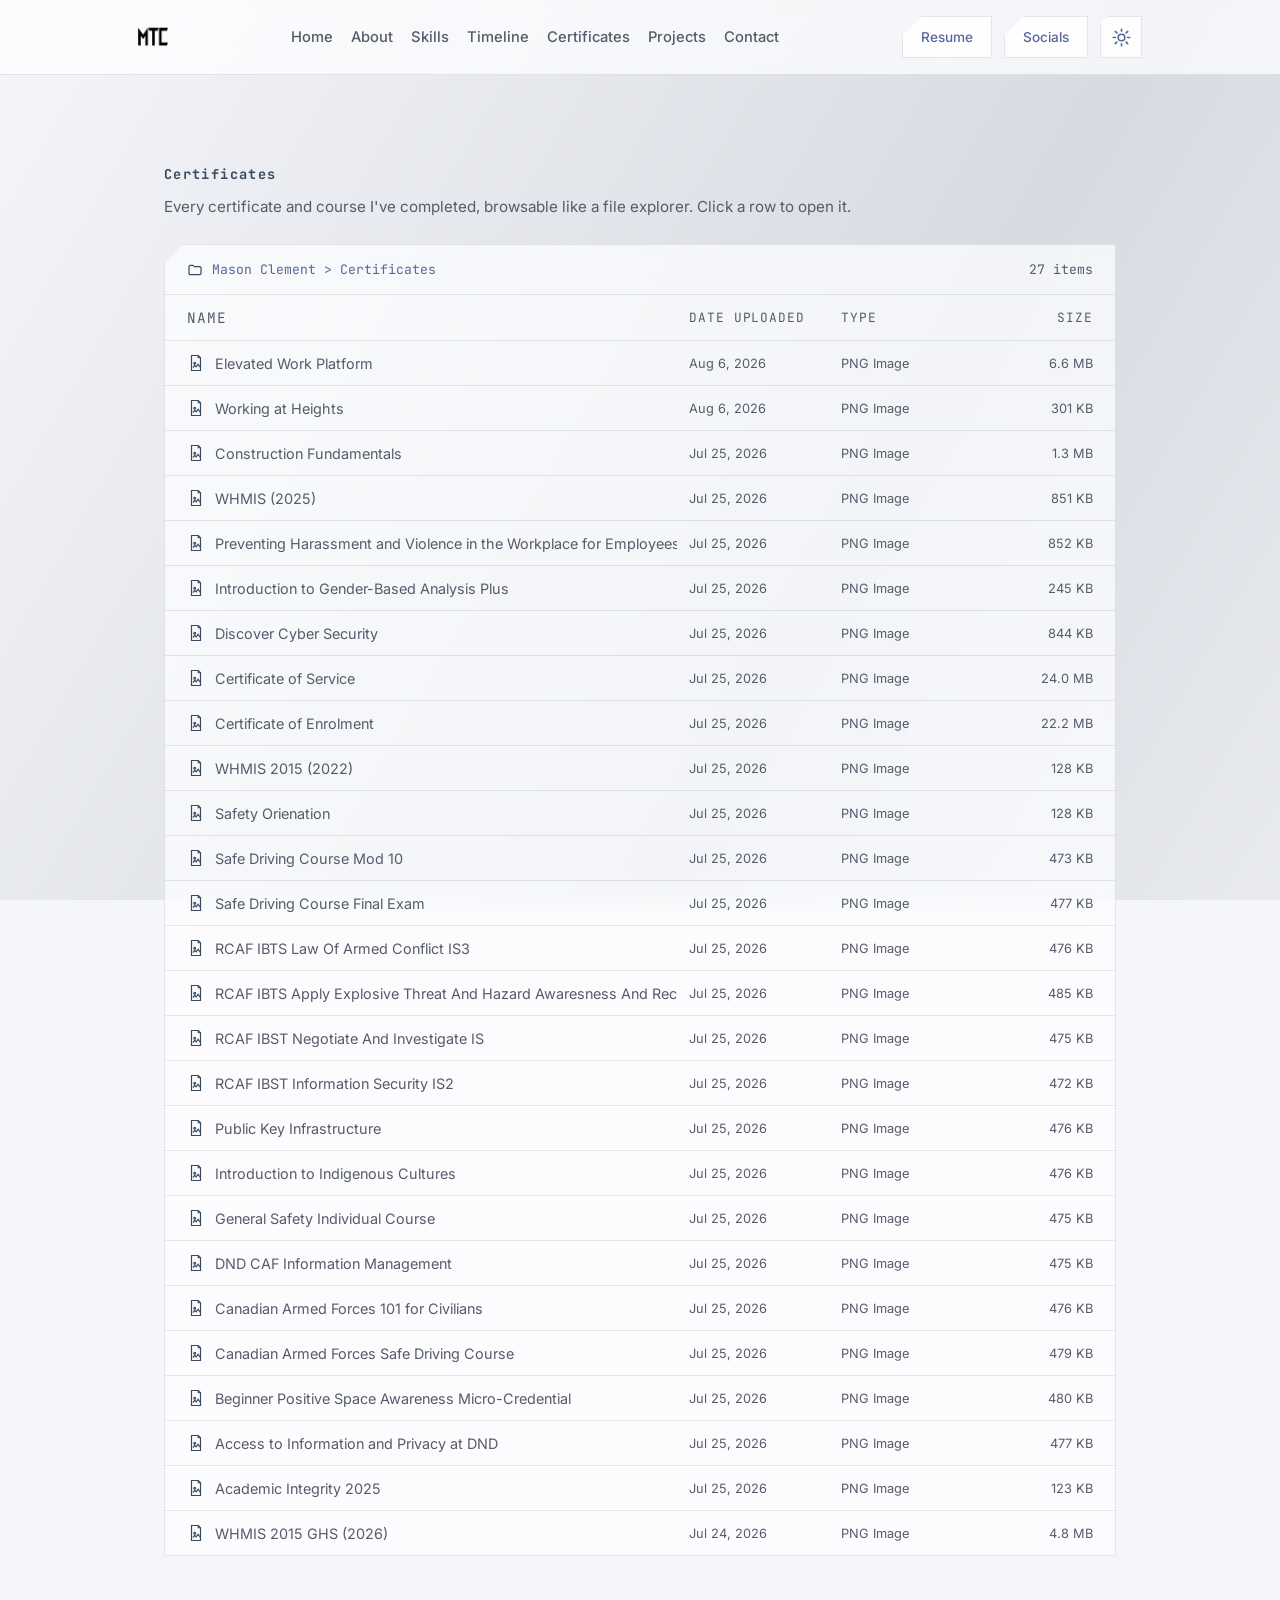
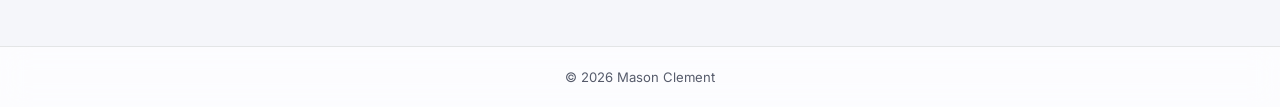
<file: certificates.html>
<!doctype html>
<html lang="en" data-theme="dark">
  <head>
    <meta charset="UTF-8" />
    <meta name="viewport" content="width=device-width, initial-scale=1.0" />
    <title>Mason Clement — Certificates</title>
    <link rel="icon" type="image/x-icon" href="./img/source/favicon.ico" />
    <link rel="apple-touch-icon" href="./img/source/mtc-logo.png" />
    <meta name="theme-color" content="#06080c" />
    <link rel="canonical" href="https://masonclement.com/certificates.html" />
    <meta
      name="description"
      content="Mason Clement — Certificates and courses completed, browsable in a file-explorer styled layout."
    />

    <!-- Social sharing -->
    <meta property="og:type" content="website" />
    <meta property="og:title" content="Mason Clement — Certificates" />
    <meta
      property="og:description"
      content="Certificates and courses completed, browsable in a file-explorer styled layout."
    />
    <meta property="og:url" content="https://masonclement.com/certificates.html" />
    <meta property="og:image" content="https://masonclement.com/img/cafblue.png" />
    <meta name="twitter:card" content="summary_large_image" />
    <meta name="twitter:title" content="Mason Clement — Certificates" />
    <meta
      name="twitter:description"
      content="Certificates and courses completed, browsable in a file-explorer styled layout."
    />
    <meta name="twitter:image" content="https://masonclement.com/img/cafblue.png" />

    <!-- Fonts -->
    <link rel="preconnect" href="https://fonts.googleapis.com" />
    <link rel="preconnect" href="https://fonts.gstatic.com" crossorigin />
    <link
      href="https://fonts.googleapis.com/css2?family=Space+Grotesk:wght@500;600;700&family=Chakra+Petch:wght@600;700&family=Inter:wght@400;500;600&family=JetBrains+Mono:wght@400;500&display=swap"
      rel="stylesheet"
    />

    <link rel="stylesheet" href="styles.css?v=9" />
  </head>
  <body>
    <!-- Decorative background sheen -->
    <div class="bg-shine" aria-hidden="true"></div>

    <!-- NAV -->
    <header class="nav glass">
      <div class="nav-inner">
        <a href="index.html#home" class="logo">
          <img src="./img/source/mtc-logo.png" alt="Mason Clement" />
        </a>
        <nav class="nav-links">
          <a href="index.html#home">Home</a>
          <a href="index.html#about">About</a>
          <a href="index.html#skills">Skills</a>
          <a href="index.html#timeline">Timeline</a>
          <a href="certificates.html" aria-current="page">Certificates</a>
          <a href="index.html#projects">Projects</a>
          <a href="index.html#contact">Contact</a>
        </nav>
        <div class="nav-actions">
          <div class="resume-menu">
            <button
              class="resume-btn glass"
              aria-haspopup="true"
              aria-expanded="false"
            >
              Resume
            </button>
            <div class="resume-dropdown glass">
              <button class="resume-link" data-info-modal="cover-letter">
                Cover Letter
              </button>
              <a
                href="./Documents/Mason Todd Clement - Resume 08_2026.png"
                class="resume-link"
                data-preview-src="./Documents/Mason Todd Clement - Resume 08_2026.png"
                data-preview-type="image"
                data-preview-pdf="./Documents/Mason Todd Clement - Resume 08_2026.pdf"
                data-preview-name="Mason Todd Clement - Resume 08_2026.pdf"
              >
                Resume
              </a>
              <button class="resume-link" data-info-modal="transcripts">
                Transcripts
              </button>
            </div>
          </div>
          <div class="socials-menu">
            <button
              class="socials-btn glass"
              aria-haspopup="true"
              aria-expanded="false"
            >
              Socials
            </button>
            <div class="socials-dropdown glass">
              <a
                href="https://www.linkedin.com/in/masontoddclement/"
                class="social-link"
                target="_blank"
                rel="noopener noreferrer"
              >
                <svg
                  class="social-icon"
                  viewBox="0 0 24 24"
                  fill="currentColor"
                >
                  <path
                    d="M20.45 20.45h-3.55v-5.57c0-1.33-.02-3.03-1.85-3.03-1.86 0-2.14 1.45-2.14 2.94v5.66H9.36V9h3.41v1.56h.05c.48-.9 1.63-1.85 3.36-1.85 3.6 0 4.27 2.37 4.27 5.45v6.29ZM5.34 7.43a2.06 2.06 0 1 1 0-4.12 2.06 2.06 0 0 1 0 4.12ZM7.12 20.45H3.56V9h3.56v11.45Z"
                  />
                </svg>
                LinkedIn
              </a>
              <a
                href="https://www.facebook.com/masontoddclement/"
                class="social-link"
                target="_blank"
                rel="noopener noreferrer"
              >
                <svg
                  class="social-icon"
                  viewBox="0 0 24 24"
                  fill="currentColor"
                >
                  <path
                    d="M13.5 21v-7.6h2.55l.38-2.97h-2.93V8.56c0-.86.24-1.44 1.47-1.44h1.57V4.46c-.27-.04-1.2-.12-2.28-.12-2.26 0-3.8 1.38-3.8 3.9v2.18H8v2.97h2.46V21h3.04Z"
                  />
                </svg>
                Facebook
              </a>
              <a
                href="https://wa.me/qr/UTV35B2UVDQGF1"
                class="social-link"
                target="_blank"
                rel="noopener noreferrer"
              >
                <svg
                  class="social-icon"
                  viewBox="0 0 24 24"
                  fill="currentColor"
                >
                  <path
                    d="M17.47 14.38c-.3-.15-1.76-.87-2.03-.97-.27-.1-.47-.15-.67.15-.2.3-.77.97-.94 1.17-.17.2-.35.22-.65.07-.3-.15-1.25-.46-2.38-1.47-.88-.78-1.47-1.75-1.65-2.05-.17-.3-.02-.46.13-.61.13-.13.3-.35.45-.52.15-.17.2-.3.3-.5.1-.2.05-.37-.02-.52-.07-.15-.67-1.6-.91-2.2-.24-.57-.49-.5-.67-.51h-.57c-.2 0-.52.07-.79.37-.27.3-1.04 1.02-1.04 2.47 0 1.45 1.06 2.86 1.21 3.06.15.2 2.09 3.2 5.08 4.48.71.3 1.26.49 1.69.63.71.23 1.36.19 1.87.12.57-.08 1.76-.72 2-1.42.25-.7.25-1.29.17-1.42-.07-.13-.27-.2-.57-.35Z"
                  />
                  <path
                    d="M12.02 2.5a9.5 9.5 0 0 0-8.2 14.28L2.5 21.5l4.85-1.27a9.5 9.5 0 1 0 4.67-17.73Zm5.6 15.09a7.9 7.9 0 0 1-5.6 2.32 7.9 7.9 0 0 1-4.02-1.1l-.29-.17-2.88.76.77-2.8-.19-.29a7.92 7.92 0 1 1 12.21 1.28Z"
                  />
                </svg>
                WhatsApp
              </a>
              <a
                href="mailto:masontoddclement@gmail.com"
                class="social-link"
              >
                <svg
                  class="social-icon"
                  viewBox="0 0 24 24"
                  fill="currentColor"
                >
                  <path
                    d="M3 5.5h18a1 1 0 0 1 1 1v11a1 1 0 0 1-1 1H3a1 1 0 0 1-1-1v-11a1 1 0 0 1 1-1Z"
                    fill="none"
                    stroke="currentColor"
                    stroke-width="1.6"
                  />
                  <path
                    d="m3 6.5 8.4 6.3a1 1 0 0 0 1.2 0L21 6.5"
                    fill="none"
                    stroke="currentColor"
                    stroke-width="1.6"
                    stroke-linecap="round"
                  />
                </svg>
                Gmail
              </a>
            </div>
          </div>
          <button
            id="theme-toggle"
            class="theme-toggle glass"
            aria-label="Toggle light and dark mode"
            aria-pressed="false"
          >
            <svg
              class="icon icon-sun"
              viewBox="0 0 24 24"
              fill="none"
              stroke="currentColor"
              stroke-width="2"
              stroke-linecap="round"
            >
              <circle cx="12" cy="12" r="4.2" />
              <line x1="12" y1="1.5" x2="12" y2="4.2" />
              <line x1="12" y1="19.8" x2="12" y2="22.5" />
              <line x1="4.2" y1="4.2" x2="6.1" y2="6.1" />
              <line x1="17.9" y1="17.9" x2="19.8" y2="19.8" />
              <line x1="1.5" y1="12" x2="4.2" y2="12" />
              <line x1="19.8" y1="12" x2="22.5" y2="12" />
              <line x1="4.2" y1="19.8" x2="6.1" y2="17.9" />
              <line x1="17.9" y1="6.1" x2="19.8" y2="4.2" />
            </svg>
            <svg class="icon icon-moon" viewBox="0 0 24 24" fill="currentColor">
              <path
                d="M20.5 14.7A8.5 8.5 0 0 1 9.3 3.5a.6.6 0 0 0-.7-.85A10 10 0 1 0 21.35 15.4a.6.6 0 0 0-.85-.7Z"
              />
            </svg>
          </button>
        </div>
      </div>
    </header>

    <main id="main-content">
      <section class="section certificates-page">
        <h2 class="section-title reveal">
          <span class="index mono">Certificates</span>
        </h2>
        <p class="section-sub reveal">
          Every certificate and course I've completed, browsable like a file
          explorer. Click a row to open it.
        </p>

        <div class="explorer glass reveal">
          <div class="explorer-toolbar mono">
            <span class="explorer-path">
              <svg
                class="explorer-path-icon"
                viewBox="0 0 24 24"
                fill="none"
                stroke="currentColor"
                stroke-width="1.8"
                stroke-linecap="round"
                stroke-linejoin="round"
              >
                <path
                  d="M3 7a2 2 0 0 1 2-2h4l2 2h8a2 2 0 0 1 2 2v8a2 2 0 0 1-2 2H5a2 2 0 0 1-2-2V7Z"
                />
              </svg>
              Mason Clement &gt; Certificates
            </span>
            <span class="explorer-count" id="explorer-count"></span>
          </div>

          <div class="explorer-table">
            <div class="explorer-row explorer-head">
              <span class="col-name">Name</span>
              <span class="col-date">Date Uploaded</span>
              <span class="col-type">Type</span>
              <span class="col-size">Size</span>
            </div>

          </div>
        </div>
      </section>
    </main>

    <footer class="site-footer glass">
      <div class="footer-inner">
        <p>&copy; <span id="year"></span> Mason Clement</p>
      </div>
    </footer>

    <!-- FILE PREVIEW MODAL -->
    <div class="file-modal" id="file-modal" aria-hidden="true">
      <div class="file-modal-backdrop" data-modal-close></div>
      <div class="file-modal-dialog">
        <div class="file-modal-actions">
          <a class="file-modal-download" id="file-modal-download" hidden aria-label="Download PDF">
            <svg viewBox="0 0 24 24" fill="none" stroke="currentColor" stroke-width="2.2" stroke-linecap="round" stroke-linejoin="round">
              <path d="M12 3v13" />
              <path d="M7 11l5 5 5-5" />
              <path d="M4 20h16" />
            </svg>
          </a>
          <button class="file-modal-close" data-modal-close aria-label="Close preview">
            <svg viewBox="0 0 24 24" fill="none" stroke="currentColor" stroke-width="2.2" stroke-linecap="round">
              <line x1="5" y1="5" x2="19" y2="19" />
              <line x1="19" y1="5" x2="5" y2="19" />
            </svg>
          </button>
        </div>
        <div class="file-modal-card">
          <div class="file-modal-body" id="file-modal-body"></div>
        </div>
      </div>
    </div>

    <!-- INFO MODAL (Cover Letter / Transcripts) -->
    <div class="info-modal" id="info-modal" aria-hidden="true">
      <div class="info-modal-backdrop" data-modal-close></div>
      <div class="glass shine card status-card info-modal-card">
        <button
          class="file-modal-close info-modal-close"
          data-modal-close
          aria-label="Close"
        >
          <svg
            viewBox="0 0 24 24"
            fill="none"
            stroke="currentColor"
            stroke-width="2.2"
            stroke-linecap="round"
          >
            <line x1="5" y1="5" x2="19" y2="19" />
            <line x1="19" y1="5" x2="5" y2="19" />
          </svg>
        </button>
        <svg
          class="status-icon"
          id="info-modal-icon"
          viewBox="0 0 24 24"
          fill="none"
          stroke="currentColor"
          stroke-width="1.6"
          stroke-linecap="round"
          stroke-linejoin="round"
        ></svg>
        <h3 class="status-title" id="info-modal-title"></h3>
        <p class="status-text" id="info-modal-text"></p>
        <a class="status-link mono" id="info-modal-link" data-modal-close hidden></a>
      </div>
    </div>

    <script src="certificates-data.js?v=4"></script>
    <script src="script.js?v=4"></script>
  </body>
</html>
</file>
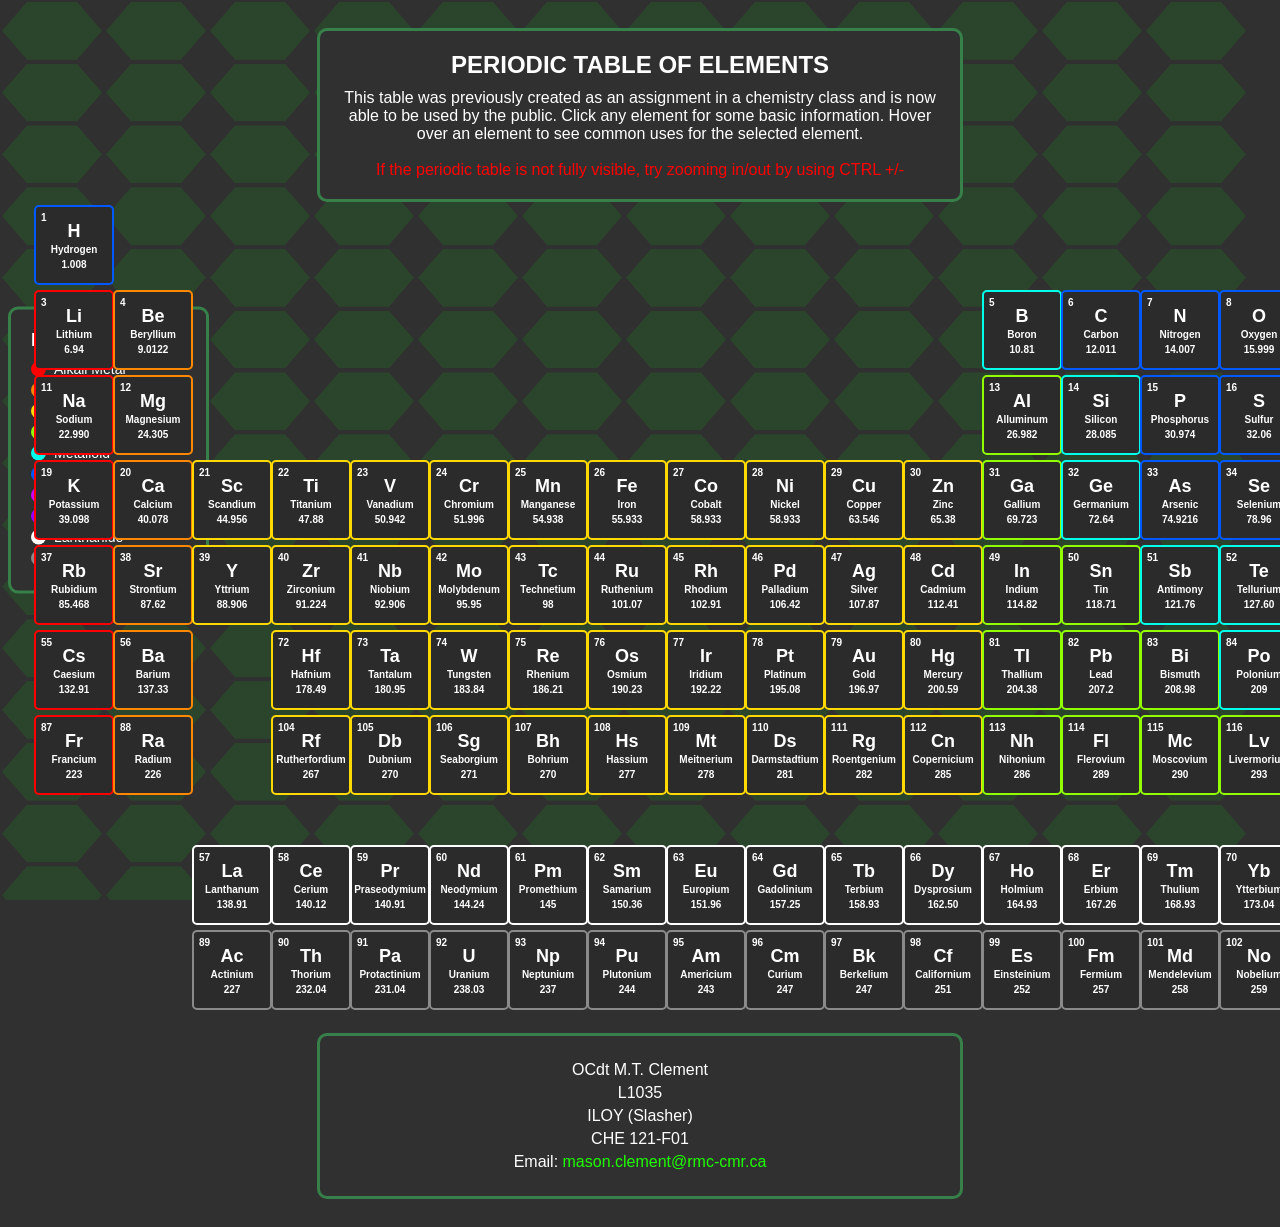
<file: elements.html>
<!doctype html>
<html lang="en">
  <head>
    <meta charset="UTF-8" />
    <meta name="viewport" content="width=device-width, initial-scale=1.0" />
    <title>BOSSx │ Periodic Table</title>
    <link rel="icon" type="image/png" href="img/chemistry-project-logo.png" />

    <style>
      body {
        font-family: Arial, sans-serif;
        background-color: #303030;
        text-align: center;
        color: white;
      }

      .intro-box {
        user-select: none;
        -webkit-user-select: none;
        -ms-user-select: none;
        display: inline-block;
        padding: 20px;
        margin-top: 20px;
        border-radius: 10px;
        background-color: #303030;
        border: 3px solid #378049;
        max-width: 600px;
        width: 90%;
        text-align: center;
      }

      h1 {
        font-size: 24px;
        margin: 0 0 10px 0;
      }

      p {
        font-size: 16px;
        margin: 0;
      }

      .hexagon-bg {
        position: fixed;
        top: 0;
        left: 0;
        width: 100vw;
        height: 100vh;
        display: flex;
        flex-wrap: wrap;
        overflow: hidden;
        z-index: -1;
      }

      .hexagon {
        width: 100px;
        height: 57.74px;
        background-color: rgba(0, 255, 13, 0.103);
        clip-path: polygon(
          25% 0%,
          75% 0%,
          100% 50%,
          75% 100%,
          25% 100%,
          0% 50%
        );
        margin: 2px;
        animation: float 10s ease-in-out infinite alternate;
      }

      @keyframes float {
        0% {
          transform: translateY(-30px);
        }
        100% {
          transform: translateY(30px);
        }
      }

      .hexagon:nth-child(even) {
        animation-duration: 8s;
        animation-direction: alternate-reverse;
      }

      .hexagon:nth-child(3n) {
        animation-duration: 12s;
      }

      .periodic-table {
        display: grid;
        grid-template-columns: repeat(18, 59px);
        column-gap: 20px;
        row-gap: 5px;
        justify-content: center;
        padding: 3px;
        position: relative;
        z-index: 1;
        left: 95px;
      }

      button.element {
        user-select: none;
        -webkit-user-select: none;
        -ms-user-select: none;
        width: 80px;
        height: 80px;
        color: white;
        font-weight: bold;
        display: flex;
        flex-direction: column;
        align-items: center;
        justify-content: center;
        position: relative;
        border-radius: 5px;
        transition:
          background-color 0.3s ease,
          border-color 0.3s ease,
          transform 0.3s ease;
        font-size: 12px;
        text-align: center;
        border: 2px solid transparent;
        z-index: 1;
        padding: 20px;
      }

      .element-type-box {
        position: fixed;
        top: 50%;
        transform: translateY(-50%);
        padding: 20px;
        border-radius: 10px;
        background-color: #303030;
        border: 3px solid #378049;
        max-width: 200px;
        text-align: left;
        color: #ffffff;
      }

      .element-type-box h2 {
        font-size: 18px;
        margin: 0 0 10px 0;
      }

      .element-type-label {
        display: flex;
        align-items: center;
        margin: 5px 0;
        font-size: 14px;
        cursor: pointer;
        margin-bottom: 5px;
      }

      .label-color {
        width: 15px;
        height: 15px;
        border-radius: 50%;
        margin-right: 8px;
      }

      button.alkali-metal {
        border-color: #ff0000;
        background-color: #2b2b2b;
      }

      button.alkaline-earth-metal {
        border-color: #ff8800;
        background-color: #2b2b2b;
      }

      button.transition-metal {
        border-color: #ffd900;
        background-color: #2b2b2b;
      }

      button.post-transition-metal {
        border-color: #91ff00;
        background-color: #2b2b2b;
      }

      button.metalloid {
        border-color: #00ffea;
        background-color: #2b2b2b;
      }

      button.nonmetal {
        border-color: #0059ff;
        background-color: #2b2b2b;
      }

      button.halogen {
        border-color: #cc00ff;
        background-color: #2b2b2b;
      }

      button.noble-gas {
        border-color: #9900ff;
        background-color: #2b2b2b;
      }

      button.lanthanide {
        border-color: #ffffff;
        background-color: #2b2b2b;
      }

      button.actinide {
        border-color: #8a8a8a;
        background-color: #2b2b2b;
      }

      button.alkali-metal:hover {
        background-color: #ff0000;
      }

      button.alkaline-earth-metal:hover {
        background-color: #ff8800;
      }

      button.transition-metal:hover {
        background-color: #ffd900;
      }

      button.post-transition-metal:hover {
        background-color: #91ff00;
      }

      button.metalloid:hover {
        background-color: #00ffea;
      }

      button.nonmetal:hover {
        background-color: #0059ff;
      }

      button.halogen:hover {
        background-color: #cc00ff;
      }

      button.noble-gas:hover {
        background-color: #9900ff;
      }

      button.lanthanide:hover {
        background-color: #ffffff;
      }

      button.actinide:hover {
        background-color: #8a8a8a;
      }

      .element:hover {
        color: #000000;
        transform: scale(1.2);
        z-index: 10;
      }

      .element-number {
        font-size: 10px;
        position: absolute;
        top: 5px;
        left: 5px;
      }

      .element-symbol {
        font-size: 18px;
      }

      .element-mass {
        font-size: 10px;
        margin-top: 4px;
      }

      .element-name {
        font-size: 10px;
        margin-top: 2px;
      }

      .element .tooltip {
        visibility: hidden;
        width: 120px;
        color: #000000;
        text-align: center;
        border-radius: 5px;
        padding: 5px;
        position: absolute;
        bottom: 90px;
        left: 50%;
        transform: translateX(-50%);
        z-index: 1;
        opacity: 0;
        transition:
          opacity 0.3s,
          background-color 0.3s;
      }

      .element:hover .tooltip {
        visibility: visible;
        opacity: 1;
      }

      .alkali-metal:hover .tooltip {
        background-color: #ff0000;
        color: #000000;
      }

      .alkaline-earth-metal:hover .tooltip {
        background-color: #ff8800;
        color: #000000;
      }

      .transition-metal:hover .tooltip {
        background-color: #ffd900;
        color: #000000;
      }

      .post-transition-metal:hover .tooltip {
        background-color: #91ff00;
        color: #000000;
      }

      .metalloid:hover .tooltip {
        background-color: #00ffea;
        color: #000000;
      }

      .nonmetal:hover .tooltip {
        background-color: #0059ff;
        color: #000000;
      }

      .halogen:hover .tooltip {
        background-color: #cc00ff;
        color: #000000;
      }

      .noble-gas:hover .tooltip {
        background-color: #9900ff;
        color: #000000;
      }

      .lanthanide:hover .tooltip {
        background-color: #ffffff;
        color: #000000;
      }

      .actinide:hover .tooltip {
        background-color: #8a8a8a;
        color: #000000;
      }

      .footer {
        display: inline-block;
        padding: 20px;
        margin-top: 20px;
        margin-bottom: 20px;
        border-radius: 10px;
        background-color: #303030;
        border: 3px solid #378049;
        max-width: 600px;
        width: 90%;
        text-align: center;
        color: #ffffff;
        font-size: 14px;
        font-family: Arial, sans-serif;
      }

      .footer-content p {
        margin: 5px 0;
      }

      .footer a {
        color: #1eff00;
        text-decoration: none;
      }

      .footer a:hover {
        text-decoration: underline;
      }

      .popup-box {
        display: none;
        position: fixed;
        top: 50%;
        left: 50%;
        transform: translate(-50%, -50%);
        width: 450px;
        padding: 20px;
        background-color: white;
        border: 2px solid black;
        color: #000000;
        border-radius: 10px;
        box-shadow: 0px 0px 10px rgba(0, 0, 0, 0.5);
        z-index: 1000;
      }

      .popup-overlay {
        display: none;
        position: fixed;
        top: 0;
        left: 0;
        width: 100%;
        height: 100%;
        background-color: rgba(0, 0, 0, 0.5);
        z-index: 999;
      }

      .popup-content p {
        margin: 10px 0;
        line-height: 1.5;
      }

      .close-btn {
        background-color: red;
        color: white;
        border: none;
        padding: 5px 10px;
        cursor: pointer;
        position: absolute;
        top: 10px;
        right: 10px;
      }
    </style>
  </head>
  <body>
    <!-- Popup Overlay -->
    <div id="popupOverlay" class="popup-overlay" onclick="closePopup()"></div>

    <!-- Popup Box -->
    <div id="popupBox" class="popup-box">
      <div class="popup-content">
        <h2 id="popupTitle"></h2>
        <p><strong>Atomic Number:</strong> <span id="popupNumber"></span></p>
        <p><strong>Symbol:</strong> <span id="popupSymbol"></span></p>
        <p><strong>Atomic Mass:</strong> <span id="popupMass"></span></p>
        <p><strong>Type:</strong> <span id="popupType"></span></p>
        <p><strong>State:</strong> <span id="popupState"></span></p>
        <p><strong>Uses:</strong> <span id="popupUses"></span></p>
      </div>
      <button class="close-btn" onclick="closePopup()">X</button>
    </div>

    <script>
      function elementInformation(
        name,
        number,
        symbol,
        mass,
        type,
        state,
        uses,
      ) {
        // Populate popup with the provided data
        document.getElementById("popupTitle").innerText = name;
        document.getElementById("popupNumber").innerText = number;
        document.getElementById("popupSymbol").innerText = symbol;
        document.getElementById("popupMass").innerText = mass;
        document.getElementById("popupType").innerText = type;
        document.getElementById("popupState").innerText = state;
        document.getElementById("popupUses").innerText = uses;

        // Display the popup and overlay
        document.getElementById("popupBox").style.display = "block";
        document.getElementById("popupOverlay").style.display = "block";

        // Dynamically set background color based on type
        let popupBox = document.getElementById("popupBox");
        if (type.toLowerCase() === "nonmetal") {
          popupBox.style.backgroundColor = "#0059ff";
        } else if (type.toLowerCase() === "noble gas") {
          popupBox.style.backgroundColor = "#9900ff";
        } else if (type.toLowerCase() === "metalloid") {
          popupBox.style.backgroundColor = "#00ffea";
        } else if (type.toLowerCase() === "alkali metal") {
          popupBox.style.backgroundColor = "#ff0000";
        } else if (type.toLowerCase() === "alkaline earth metal") {
          popupBox.style.backgroundColor = "#ff8800";
        } else if (type.toLowerCase() === "post-transition metal") {
          popupBox.style.backgroundColor = "#91ff00";
        } else if (type.toLowerCase() === "nonmetal") {
          popupBox.style.backgroundColor = "#0059ff";
        } else if (type.toLowerCase() === "halogen") {
          popupBox.style.backgroundColor = "#cc00ff";
        } else if (type.toLowerCase() === "lanthanide") {
          popupBox.style.backgroundColor = "#ffffff";
        } else if (type.toLowerCase() === "actinide") {
          popupBox.style.backgroundColor = "#8a8a8a";
        } else if (type.toLowerCase() === "transition metal") {
          popupBox.style.backgroundColor = "#ffd900";
        } else {
          popupBox.style.backgroundColor = "white"; // Default color
        }
      }

      function closePopup() {
        // Hide the popup and overlay
        document.getElementById("popupBox").style.display = "none";
        document.getElementById("popupOverlay").style.display = "none";
      }
    </script>
    <div class="hexagon-bg">
      <script>
        // hexagon background
        const hexagonContainer = document.querySelector(".hexagon-bg");
        const hexagonWidth = 100;
        const hexagonHeight = 57.74;
        const hexagonsPerRow = Math.ceil(
          window.innerWidth / (hexagonWidth + 4),
        );
        const hexagonRows = Math.ceil(window.innerHeight / (hexagonHeight + 4));
        for (let i = 0; i < hexagonsPerRow * hexagonRows; i++) {
          const hexagon = document.createElement("div");
          hexagon.classList.add("hexagon");
          hexagonContainer.appendChild(hexagon);
        }
      </script>
    </div>
    <div class="intro-box">
      <h1>PERIODIC TABLE OF ELEMENTS</h1>
      <p>
        This table was previously created as an assignment in a chemistry class
        and is now able to be used by the public. Click any element for some
        basic information. Hover over an element to see common uses for the
        selected element.<br /><br />
      </p>
      <p style="color: red">
        If the periodic table is not fully visible, try zooming in/out by using
        CTRL +/-
      </p>
    </div>

    <div class="element-type-box">
      <h2>Element Types</h2>
      <div class="element-type-label" data-category="alkali-metal">
        <span class="label-color" style="background-color: #ff0000"></span>
        Alkali Metal
      </div>
      <div class="element-type-label" data-category="alkaline-earth-metal">
        <span class="label-color" style="background-color: #ff8800"></span>
        Alkaline Earth Metal
      </div>
      <div class="element-type-label" data-category="transition-metal">
        <span class="label-color" style="background-color: #ffd900"></span>
        Transition Metal
      </div>
      <div class="element-type-label" data-category="post-transition-metal">
        <span class="label-color" style="background-color: #91ff00"></span>
        Post-Transition Metal
      </div>
      <div class="element-type-label" data-category="metalloid">
        <span class="label-color" style="background-color: #00ffea"></span>
        Metalloid
      </div>
      <div class="element-type-label" data-category="nonmetal">
        <span class="label-color" style="background-color: #0059ff"></span>
        Nonmetal
      </div>
      <div class="element-type-label" data-category="halogen">
        <span class="label-color" style="background-color: #cc00ff"></span>
        Halogen
      </div>
      <div class="element-type-label" data-category="noble-gas">
        <span class="label-color" style="background-color: #9900ff"></span>
        Noble Gas
      </div>
      <div class="element-type-label" data-category="lanthanide">
        <span class="label-color" style="background-color: #ffffff"></span>
        Lanthanide
      </div>
      <div class="element-type-label" data-category="actinide">
        <span class="label-color" style="background-color: #8a8a8a"></span>
        Actinide
      </div>
    </div>

    <div class="periodic-table">
      <!-- First row -->
      <button
        class="element nonmetal"
        style="grid-column: 1"
        onclick="
          elementInformation(
            'Hydrogen',
            1,
            'H',
            1.008,
            'Nonmetal',
            'Colorless, odorless gas',
            'Highly flammable, used in rocket fuel and fuel cells.',
          )
        "
      >
        <div class="element-number">1</div>
        <div class="element-symbol">H</div>
        <div class="element-name">Hydrogen</div>
        <div class="element-mass">1.008</div>
        <div class="tooltip">
          <u>Common Uses:</u><br />Rocket Fuel<br />Fuel Cells<br />Petroleum
          Refining
        </div>
      </button>
      <button
        class="element noble-gas"
        style="grid-column: 18"
        onclick="
          elementInformation(
            'Helium',
            2,
            'He',
            4.0026,
            'Noble Gas',
            'Colorless, odorless gas',
            'Used in balloons, MRI scanners, and cryogenics.',
          )
        "
      >
        <div class="element-number">2</div>
        <div class="element-symbol">He</div>
        <div class="element-name">Helium</div>
        <div class="element-mass">4.0026</div>
        <div class="tooltip">
          <u>Common Uses:</u><br />Balloons<br />MRI Scanners<br />Cyrogenics
        </div>
      </button>

      <!-- Second row -->
      <button
        class="element alkali-metal"
        style="grid-column: 1"
        onclick="
          elementInformation(
            'Lithium',
            3,
            'Li',
            6.94,
            'Alkali Metal',
            'Soft, silvery metal',
            'Used in batteries, medication, and hydrogen storage.',
          )
        "
      >
        <div class="element-number">3</div>
        <div class="element-symbol">Li</div>
        <div class="element-name">Lithium</div>
        <div class="element-mass">6.94</div>
        <div class="tooltip">
          <u>Common Uses:</u><br />Batteries<br />Medication<br />Hydrogen
          Storage
        </div>
      </button>
      <button
        class="element alkaline-earth-metal"
        style="grid-column: 2"
        onclick="
          elementInformation(
            'Beryllium',
            4,
            'Be',
            9.0122,
            'Alkaline Earth Metal',
            'Hard, brittle metal',
            'Used in aircraft components, X-ray windows, and computer parts.',
          )
        "
      >
        <div class="element-number">4</div>
        <div class="element-symbol">Be</div>
        <div class="element-name">Beryllium</div>
        <div class="element-mass">9.0122</div>
        <div class="tooltip">
          <u>Common Uses:</u><br />Computer Parts<br />Aircraft Components<br />X-ray
          Windows
        </div>
      </button>
      <button
        class="element metalloid"
        style="grid-column: 13"
        onclick="
          elementInformation(
            'Boron',
            5,
            'B',
            10.81,
            'Metalloid',
            'Black, brittle solid',
            'Used in detergents, Pyrex glass, and laundry boosters.',
          )
        "
      >
        <div class="element-number">5</div>
        <div class="element-symbol">B</div>
        <div class="element-name">Boron</div>
        <div class="element-mass">10.81</div>
        <div class="tooltip">
          <u>Common Uses:</u><br />Laundry Boosters<br />Detergents<br />Pyrex
          Glass
        </div>
      </button>
      <button
        class="element nonmetal"
        style="grid-column: 14"
        onclick="
          elementInformation(
            'Carbon',
            6,
            'C',
            12.011,
            'Nonmetal',
            'Black solid or gas',
            'Used in soda, plastic, and air filters.',
          )
        "
      >
        <div class="element-number">6</div>
        <div class="element-symbol">C</div>
        <div class="element-name">Carbon</div>
        <div class="element-mass">12.011</div>
        <div class="tooltip">
          <u>Common Uses:</u><br />Soda<br />Plastic<br />Air Filters
        </div>
      </button>
      <button
        class="element nonmetal"
        style="grid-column: 15"
        onclick="
          elementInformation(
            'Nitrogen',
            7,
            'N',
            14.007,
            'Nonmetal',
            'Colorless, odorless gas',
            'Used in fertilizer, breathing air, and inflating tires.',
          )
        "
      >
        <div class="element-number">7</div>
        <div class="element-symbol">N</div>
        <div class="element-name">Nitrogen</div>
        <div class="element-mass">14.007</div>
        <div class="tooltip">
          <u>Common Uses:</u><br />Fertilizer<br />Breathing Air<br />Inflating
          Tires
        </div>
      </button>
      <button
        class="element nonmetal"
        style="grid-column: 16"
        onclick="
          elementInformation(
            'Oxygen',
            8,
            'O',
            15.999,
            'Nonmetal',
            'Colorless, odorless gas',
            'Used in breathing air, fire, and air canisters.',
          )
        "
      >
        <div class="element-number">8</div>
        <div class="element-symbol">O</div>
        <div class="element-name">Oxygen</div>
        <div class="element-mass">15.999</div>
        <div class="tooltip">
          <u>Common Uses:</u><br />Breathing Air<br />Fire<br />Air Canisters
        </div>
      </button>
      <button
        class="element halogen"
        style="grid-column: 17"
        onclick="
          elementInformation(
            'Fluorine',
            9,
            'F',
            18.998,
            'Halogen',
            'Pale yellow gas',
            'Used in toothpaste, pharmaceuticals, and disinfectants.',
          )
        "
      >
        <div class="element-number">9</div>
        <div class="element-symbol">F</div>
        <div class="element-name">Fluorine</div>
        <div class="element-mass">18.998</div>
        <div class="tooltip">
          <u>Common Uses:</u
          ><br />Toothpaste<br />Pharmaceauticals<br />Disinfectants
        </div>
      </button>
      <button
        class="element noble-gas"
        style="grid-column: 18"
        onclick="
          elementInformation(
            'Neon',
            10,
            'Ne',
            20.18,
            'Noble Gas',
            'Colorless gas',
            'Used in neon signs, plasma TVs, and advertising displays.',
          )
        "
      >
        <div class="element-number">10</div>
        <div class="element-symbol">Ne</div>
        <div class="element-name">Neon</div>
        <div class="element-mass">20.180</div>
        <div class="tooltip">
          <u>Common Uses:</u><br />Neon Signs<br />Plasma TVs<br />Advertising
          Displays
        </div>
      </button>

      <!-- Third row -->
      <button
        class="element alkali-metal"
        style="grid-column: 1"
        onclick="
          elementInformation(
            'Sodium',
            11,
            'Na',
            22.99,
            'Alkali Metal',
            'Soft, silvery metal',
            'Used in table salt, baking soda, and drain cleaner.',
          )
        "
      >
        <div class="element-number">11</div>
        <div class="element-symbol">Na</div>
        <div class="element-name">Sodium</div>
        <div class="element-mass">22.990</div>
        <div class="tooltip">
          <u>Common Uses:</u>Table Salt<br />Baking Soda<br />Drain Cleaner
        </div>
      </button>
      <button
        class="element alkaline-earth-metal"
        style="grid-column: 2"
        onclick="
          elementInformation(
            'Magnesium',
            12,
            'Mg',
            24.305,
            'Alkaline Earth Metal',
            'Silvery white metal',
            'Used in fireworks, Epsom salts, and flare guns.',
          )
        "
      >
        <div class="element-number">12</div>
        <div class="element-symbol">Mg</div>
        <div class="element-name">Magnesium</div>
        <div class="element-mass">24.305</div>
        <div class="tooltip">
          <u>Common Uses:</u><br />Fireworks<br />Epsom Salts<br />Flare Guns
        </div>
      </button>
      <button
        class="element post-transition-metal"
        style="grid-column: 13"
        onclick="
          elementInformation(
            'Aluminum',
            13,
            'Al',
            26.982,
            'Post-Transition Metal',
            'Silvery white metal',
            'Used in foil, cans, and bike frames.',
          )
        "
      >
        <div class="element-number">13</div>
        <div class="element-symbol">Al</div>
        <div class="element-name">Alluminum</div>
        <div class="element-mass">26.982</div>
        <div class="tooltip">
          <u>Common Uses:</u><br />Foil<br />Cans<br />Bike Frames
        </div>
      </button>
      <button
        class="element metalloid"
        style="grid-column: 14"
        onclick="
          elementInformation(
            'Silicon',
            14,
            'Si',
            28.085,
            'Metalloid',
            'Gray crystalline solid',
            'Used in computer chips, smartphones, and optical fibers.',
          )
        "
      >
        <div class="element-number">14</div>
        <div class="element-symbol">Si</div>
        <div class="element-name">Silicon</div>
        <div class="element-mass">28.085</div>
        <div class="tooltip">
          <u>Common Uses:</u><br />Computer Chips<br />Smartphones<br />Obtical
          Fibers
        </div>
      </button>
      <button
        class="element nonmetal"
        style="grid-column: 15"
        onclick="
          elementInformation(
            'Phosphorus',
            15,
            'P',
            30.974,
            'Nonmetal',
            'White or red solid',
            'Used in matches, pesticides, and fireworks.',
          )
        "
      >
        <div class="element-number">15</div>
        <div class="element-symbol">P</div>
        <div class="element-name">Phosphorus</div>
        <div class="element-mass">30.974</div>
        <div class="tooltip">
          <u>Common Uses:</u><br />Matches<br />Pesticides<br />Fireworks
        </div>
      </button>
      <button
        class="element nonmetal"
        style="grid-column: 16"
        onclick="
          elementInformation(
            'Sulfur',
            16,
            'S',
            32.06,
            'Nonmetal',
            'Yellow crystalline solid',
            'Used in matches, cleaning products, and skincare products.',
          )
        "
      >
        <div class="element-number">16</div>
        <div class="element-symbol">S</div>
        <div class="element-name">Sulfur</div>
        <div class="element-mass">32.06</div>
        <div class="tooltip">
          <u>Common Uses:</u><br />Matches<br />Cleaning Products<br />Skincare
          Products
        </div>
      </button>
      <button
        class="element halogen"
        style="grid-column: 17"
        onclick="
          elementInformation(
            'Chlorine',
            17,
            'Cl',
            35.45,
            'Halogen',
            'Yellow-green gas',
            'Used in bleach, pool sanitizers, and PVC pipes.',
          )
        "
      >
        <div class="element-number">17</div>
        <div class="element-symbol">Cl</div>
        <div class="element-name">Chlorine</div>
        <div class="element-mass">35.45</div>
        <div class="tooltip">
          <u>Common Uses:</u><br />Bleach<br />Pool Sanitizers<br />PVC Pipes
        </div>
      </button>
      <button
        class="element noble-gas"
        style="grid-column: 18"
        onclick="
          elementInformation(
            'Argon',
            18,
            'Ar',
            39.948,
            'Noble Gas',
            'Colorless gas',
            'Used in light bulbs, medical lasers, and insulation.',
          )
        "
      >
        <div class="element-number">18</div>
        <div class="element-symbol">Ar</div>
        <div class="element-name">Argon</div>
        <div class="element-mass">39.948</div>
        <div class="tooltip">
          <u>Common Uses:</u><br />Light Bulbs<br />Medical Lasers<br />Insulation
        </div>
      </button>

      <!-- Fourth row -->
      <button
        class="element alkali-metal"
        style="grid-column: 1"
        onclick="
          elementInformation(
            'Potassium',
            19,
            'K',
            39.098,
            'Alkali Metal',
            'Soft, silvery metal',
            'Used in fertilizers, soaps, and fireworks.',
          )
        "
      >
        <div class="element-number">19</div>
        <div class="element-symbol">K</div>
        <div class="element-name">Potassium</div>
        <div class="element-mass">39.098</div>
        <div class="tooltip">
          <u>Common Uses:</u><br />Bananas<br />Electrolytes<br />Supplements
        </div>
      </button>
      <button
        class="element alkaline-earth-metal"
        style="grid-column: 2"
        onclick="
          elementInformation(
            'Calcium',
            20,
            'Ca',
            40.078,
            'Alkaline Earth Metal',
            'Soft, gray metal',
            'Used in cement, bones, and cheese production.',
          )
        "
      >
        <div class="element-number">20</div>
        <div class="element-symbol">Ca</div>
        <div class="element-name">Calcium</div>
        <div class="element-mass">40.078</div>
        <div class="tooltip">
          <u>Common Uses:</u><br />Bones<br />Antacids<br />Chalk
        </div>
      </button>
      <button
        class="element transition-metal"
        style="grid-column: 3"
        onclick="
          elementInformation(
            'Scandium',
            21,
            'Sc',
            44.956,
            'Transition Metal',
            'Silvery white metal',
            'Used in aerospace components, bicycles, and sports equipment.',
          )
        "
      >
        <div class="element-number">21</div>
        <div class="element-symbol">Sc</div>
        <div class="element-name">Scandium</div>
        <div class="element-mass">44.956</div>
        <div class="tooltip">
          <u>Common Uses:</u><br />Bike Frames<br />Sport Equipment<br />Fishing
          Rods
        </div>
      </button>
      <button
        class="element transition-metal"
        style="grid-column: 4"
        onclick="
          elementInformation(
            'Titanium',
            22,
            'Ti',
            47.867,
            'Transition Metal',
            'Strong, light metal',
            'Used in aircraft, prosthetics, and paint pigments.',
          )
        "
      >
        <div class="element-number">22</div>
        <div class="element-symbol">Ti</div>
        <div class="element-name">Titanium</div>
        <div class="element-mass">47.88</div>
        <div class="tooltip">
          <u>Common Uses:</u><br />Plane Engines<br />Sunscreen<br />Golf Clubs
        </div>
      </button>
      <button
        class="element transition-metal"
        style="grid-column: 5"
        onclick="
          elementInformation(
            'Vanadium',
            23,
            'V',
            50.942,
            'Transition Metal',
            'Gray, ductile metal',
            'Used in steel alloys, batteries, and tools.',
          )
        "
      >
        <div class="element-number">23</div>
        <div class="element-symbol">V</div>
        <div class="element-name">Vanadium</div>
        <div class="element-mass">50.942</div>
        <div class="tooltip">
          <u>Common Uses:</u><br />Infrared Lenses<br />Kitchen Knives<br />Dental
          Implants
        </div>
      </button>
      <button
        class="element transition-metal"
        style="grid-column: 6"
        onclick="
          elementInformation(
            'Chromium',
            24,
            'Cr',
            51.996,
            'Transition Metal',
            'Shiny, hard metal',
            'Used in stainless steel, chrome plating, and pigments.',
          )
        "
      >
        <div class="element-number">24</div>
        <div class="element-symbol">Cr</div>
        <div class="element-name">Chromium</div>
        <div class="element-mass">51.996</div>
        <div class="tooltip">
          <u>Common Uses:</u><br />Stainless Steel<br />Car Parts<br />Tanning
          Leather
        </div>
      </button>
      <button
        class="element transition-metal"
        style="grid-column: 7"
        onclick="
          elementInformation(
            'Manganese',
            25,
            'Mn',
            54.938,
            'Transition Metal',
            'Gray-white metal',
            'Used in steel production, batteries, and pigments.',
          )
        "
      >
        <div class="element-number">25</div>
        <div class="element-symbol">Mn</div>
        <div class="element-name">Manganese</div>
        <div class="element-mass">54.938</div>
        <div class="tooltip">
          <u>Common Uses:</u><br />Stained Glass<br />Welding Rods<br />Water
          Treatment
        </div>
      </button>
      <button
        class="element transition-metal"
        style="grid-column: 8"
        onclick="
          elementInformation(
            'Iron',
            26,
            'Fe',
            55.845,
            'Transition Metal',
            'Shiny, magnetic metal',
            'Used in construction, tools, and machinery.',
          )
        "
      >
        <div class="element-number">26</div>
        <div class="element-symbol">Fe</div>
        <div class="element-name">Iron</div>
        <div class="element-mass">55.933</div>
        <div class="tooltip">
          <u>Common Uses:</u><br />Bridges<br />Plumbing<br />Cookware
        </div>
      </button>
      <button
        class="element transition-metal"
        style="grid-column: 9"
        onclick="
          elementInformation(
            'Cobalt',
            27,
            'Co',
            58.933,
            'Transition Metal',
            'Hard, magnetic metal',
            'Used in magnets, batteries, and ceramics.',
          )
        "
      >
        <div class="element-number">27</div>
        <div class="element-symbol">Co</div>
        <div class="element-name">Cobalt</div>
        <div class="element-mass">58.933</div>
        <div class="tooltip">
          <u>Common Uses:</u><br />Magnets<br />Guitar Strings<br />Radiotherapy
        </div>
      </button>
      <button
        class="element transition-metal"
        style="grid-column: 10"
        onclick="
          elementInformation(
            'Nickel',
            28,
            'Ni',
            58.693,
            'Transition Metal',
            'Shiny, hard metal',
            'Used in coins, batteries, and alloys.',
          )
        "
      >
        <div class="element-number">28</div>
        <div class="element-symbol">Ni</div>
        <div class="element-name">Nickel</div>
        <div class="element-mass">58.933</div>
        <div class="tooltip">
          <u>Common Uses:</u> Coins<br />Wires<br />Armor Plating
        </div>
      </button>
      <button
        class="element transition-metal"
        style="grid-column: 11"
        onclick="
          elementInformation(
            'Copper',
            29,
            'Cu',
            63.546,
            'Transition Metal',
            'Reddish, ductile metal',
            'Used in wires, plumbing, and coins.',
          )
        "
      >
        <div class="element-number">29</div>
        <div class="element-symbol">Cu</div>
        <div class="element-name">Copper</div>
        <div class="element-mass">63.546</div>
        <div class="tooltip">
          <u>Common Uses:</u> Wires<br />Pennies<br />Statue of Liberty
        </div>
      </button>
      <button
        class="element transition-metal"
        style="grid-column: 12"
        onclick="
          elementInformation(
            'Zinc',
            30,
            'Zn',
            65.38,
            'Transition Metal',
            'Bluish-white metal',
            'Used in galvanization, batteries, and alloys.',
          )
        "
      >
        <div class="element-number">30</div>
        <div class="element-symbol">Zn</div>
        <div class="element-name">Zinc</div>
        <div class="element-mass">65.38</div>
        <div class="tooltip">
          <u>Common Uses:</u> Vitamins<br />Brass<br />Skincare Products
        </div>
      </button>
      <button
        class="element post-transition-metal"
        style="grid-column: 13"
        onclick="
          elementInformation(
            'Gallium',
            31,
            'Ga',
            69.723,
            'Post-Transition Metal',
            'Soft, silvery metal',
            'Used in semiconductors, LEDs, and thermometers.',
          )
        "
      >
        <div class="element-number">31</div>
        <div class="element-symbol">Ga</div>
        <div class="element-name">Gallium</div>
        <div class="element-mass">69.723</div>
        <div class="tooltip">
          <u>Common Uses:</u> Solar Panels<br />Transistors<br />LEDs
        </div>
      </button>
      <button
        class="element metalloid"
        style="grid-column: 14"
        onclick="
          elementInformation(
            'Germanium',
            32,
            'Ge',
            72.63,
            'Metalloid',
            'Brittle, gray metal',
            'Used in transistors, fiber optics, and infrared optics.',
          )
        "
      >
        <div class="element-number">32</div>
        <div class="element-symbol">Ge</div>
        <div class="element-name">Germanium</div>
        <div class="element-mass">72.64</div>
        <div class="tooltip">
          <u>Common Uses:</u> Nanowires<br />Night Vision<br />Solar Cells
        </div>
      </button>
      <button
        class="element nonmetal"
        style="grid-column: 15"
        onclick="
          elementInformation(
            'Arsenic',
            33,
            'As',
            74.922,
            'Nonmetal',
            'Gray, brittle solid',
            'Used in pesticides, semiconductors, and glass production.',
          )
        "
      >
        <div class="element-number">33</div>
        <div class="element-symbol">As</div>
        <div class="element-name">Arsenic</div>
        <div class="element-mass">74.9216</div>
        <div class="tooltip">
          <u>Common Uses:</u><br />Rat Poison<br />Leukemia Treatment<br />Asthma
          Treatment
        </div>
      </button>
      <button
        class="element nonmetal"
        style="grid-column: 16"
        onclick="
          elementInformation(
            'Selenium',
            34,
            'Se',
            78.971,
            'Nonmetal',
            'Brittle, gray solid',
            'Used in photocopiers, glass production, and dietary supplements.',
          )
        "
      >
        <div class="element-number">34</div>
        <div class="element-symbol">Se</div>
        <div class="element-name">Selenium</div>
        <div class="element-mass">78.96</div>
        <div class="tooltip">
          <u>Common Uses:</u><br />Rectifiers<br />Anti-Dandruff Soap<br />Photoconductors
        </div>
      </button>
      <button
        class="element halogen"
        style="grid-column: 17"
        onclick="
          elementInformation(
            'Bromine',
            35,
            'Br',
            79.904,
            'Halogen',
            'Red-brown liquid',
            'Used in flame retardants, photography, and water purification.',
          )
        "
      >
        <div class="element-number">35</div>
        <div class="element-symbol">Br</div>
        <div class="element-name">Bromine</div>
        <div class="element-mass">79.904</div>
        <div class="tooltip">
          <u>Common Uses:</u><br />Flame-retardants<br />Furniture Foam<br />Insecticides
        </div>
      </button>
      <button
        class="element noble-gas"
        style="grid-column: 18"
        onclick="
          elementInformation(
            'Krypton',
            36,
            'Kr',
            83.798,
            'Noble Gas',
            'Colorless gas',
            'Used in lighting, photography, and lasers.',
          )
        "
      >
        <div class="element-number">36</div>
        <div class="element-symbol">Kr</div>
        <div class="element-name">Krypton</div>
        <div class="element-mass">83.798</div>
        <div class="tooltip">
          <u>Common Uses:</u><br />Lasers<br />Insulated Windows<br />Plasma TVs
        </div>
      </button>
      <button
        class="element alkali-metal"
        style="grid-column: 1"
        onclick="
          elementInformation(
            'Rubidium',
            37,
            'Rb',
            85.468,
            'Alkali Metal',
            'Soft, silvery metal',
            'Used in atomic clocks, research, and electronics.',
          )
        "
      >
        <div class="element-number">37</div>
        <div class="element-symbol">Rb</div>
        <div class="element-name">Rubidium</div>
        <div class="element-mass">85.468</div>
        <div class="tooltip">
          <u>Common Uses:</u><br />Atomic Clocks<br />Vapor Turbines<br />Photocells
        </div>
      </button>
      <button
        class="element alkaline-earth-metal"
        style="grid-column: 2"
        onclick="
          elementInformation(
            'Strontium',
            38,
            'Sr',
            87.62,
            'Alkaline Earth Metal',
            'Soft, silvery metal',
            'Used in fireworks, magnets, and dental care.',
          )
        "
      >
        <div class="element-number">38</div>
        <div class="element-symbol">Sr</div>
        <div class="element-name">Strontium</div>
        <div class="element-mass">87.62</div>
        <div class="tooltip">
          <u>Common Uses:</u><br />Fermentation<br />Pyrotechnics<br />Sensitive
          Toothpaste
        </div>
      </button>
      <button
        class="element transition-metal"
        style="grid-column: 3"
        onclick="
          elementInformation(
            'Yttrium',
            39,
            'Y',
            88.906,
            'Transition Metal',
            'Silvery, ductile metal',
            'Used in LEDs, lasers, and superconductors.',
          )
        "
      >
        <div class="element-number">39</div>
        <div class="element-symbol">Y</div>
        <div class="element-name">Yttrium</div>
        <div class="element-mass">88.906</div>
        <div class="tooltip">
          <u>Common Uses:</u><br />Superconductors<br />Cataract Removal<br />White
          LEDs
        </div>
      </button>
      <button
        class="element transition-metal"
        style="grid-column: 4"
        onclick="
          elementInformation(
            'Zirconium',
            40,
            'Zr',
            91.224,
            'Transition Metal',
            'Shiny, corrosion-resistant metal',
            'Used in nuclear reactors, ceramics, and jewelry.',
          )
        "
      >
        <div class="element-number">40</div>
        <div class="element-symbol">Zr</div>
        <div class="element-name">Zirconium</div>
        <div class="element-mass">91.224</div>
        <div class="tooltip">
          <u>Common Uses:</u><br />Dental Crowns<br />Hip Replacements<br />Deodorants
        </div>
      </button>
      <button
        class="element transition-metal"
        style="grid-column: 5"
        onclick="
          elementInformation(
            'Niobium',
            41,
            'Nb',
            92.906,
            'Transition Metal',
            'Soft, gray metal',
            'Used in superconductors, jet engines, and alloys.',
          )
        "
      >
        <div class="element-number">41</div>
        <div class="element-symbol">Nb</div>
        <div class="element-name">Niobium</div>
        <div class="element-mass">92.906</div>
        <div class="tooltip">
          <u>Common Uses:</u><br />MRI Scanners<br />Particle Accelerators<br />Rockets
        </div>
      </button>
      <button
        class="element transition-metal"
        style="grid-column: 6"
        onclick="
          elementInformation(
            'Molybdenum',
            42,
            'Mo',
            95.95,
            'Transition Metal',
            'Hard, silvery metal',
            'Used in steel, lubricants, and catalysts.',
          )
        "
      >
        <div class="element-number">42</div>
        <div class="element-symbol">Mo</div>
        <div class="element-name">Molybdenum</div>
        <div class="element-mass">95.95</div>
        <div class="tooltip">
          <u>Common Uses:</u><br />Electrical Contacts<br />High-Strength
          Steel<br />Exhaust Systems
        </div>
      </button>
      <button
        class="element transition-metal"
        style="grid-column: 7"
        onclick="
          elementInformation(
            'Technetium',
            43,
            'Tc',
            98,
            'Transition Metal',
            'Radioactive, silvery metal',
            'Used in medical imaging, research, and industrial gauges.',
          )
        "
      >
        <div class="element-number">43</div>
        <div class="element-symbol">Tc</div>
        <div class="element-name">Technetium</div>
        <div class="element-mass">98</div>
        <div class="tooltip">
          <u>Common Uses:</u><br />Medical Imaging<br />Corrosion Inhibitor<br />Radioactive
          Tracer
        </div>
      </button>
      <button
        class="element transition-metal"
        style="grid-column: 8"
        onclick="
          elementInformation(
            'Ruthenium',
            44,
            'Ru',
            101.07,
            'Transition Metal',
            'Hard, silvery metal',
            'Used in electronics, catalysts, and jewelry.',
          )
        "
      >
        <div class="element-number">44</div>
        <div class="element-symbol">Ru</div>
        <div class="element-name">Ruthenium</div>
        <div class="element-mass">101.07</div>
        <div class="tooltip">
          <u>Common Uses:</u><br />Electrical Contacts<br />Chip Resistors<br />Chemical
          Catalysts
        </div>
      </button>
      <button
        class="element transition-metal"
        style="grid-column: 9"
        onclick="
          elementInformation(
            'Rhodium',
            45,
            'Rh',
            102.91,
            'Transition Metal',
            'Shiny, silvery metal',
            'Used in catalytic converters, jewelry, and mirrors.',
          )
        "
      >
        <div class="element-number">45</div>
        <div class="element-symbol">Rh</div>
        <div class="element-name">Rhodium</div>
        <div class="element-mass">102.91</div>
        <div class="tooltip">
          <u>Common Uses:</u><br />Jewelry<br />Mirrors<br />Thermocouples
        </div>
      </button>
      <button
        class="element transition-metal"
        style="grid-column: 10"
        onclick="
          elementInformation(
            'Palladium',
            46,
            'Pd',
            106.42,
            'Transition Metal',
            'Soft, silvery metal',
            'Used in electronics, catalytic converters, and jewelry.',
          )
        "
      >
        <div class="element-number">46</div>
        <div class="element-symbol">Pd</div>
        <div class="element-name">Palladium</div>
        <div class="element-mass">106.42</div>
        <div class="tooltip">
          <u>Common Uses:</u><br />Electronics<br />Hydrogen Storage<br />Dental
          Materials
        </div>
      </button>
      <button
        class="element transition-metal"
        style="grid-column: 11"
        onclick="
          elementInformation(
            'Silver',
            47,
            'Ag',
            107.87,
            'Transition Metal',
            'Shiny, white metal',
            'Used in coins, jewelry, and electronics.',
          )
        "
      >
        <div class="element-number">47</div>
        <div class="element-symbol">Ag</div>
        <div class="element-name">Silver</div>
        <div class="element-mass">107.87</div>
        <div class="tooltip">
          <u>Common Uses:</u><br />Jewelry<br />Electronics<br />Antimicrobial
          Coatings
        </div>
      </button>
      <button
        class="element transition-metal"
        style="grid-column: 12"
        onclick="
          elementInformation(
            'Cadmium',
            48,
            'Cd',
            112.41,
            'Transition Metal',
            'Soft, bluish-white metal',
            'Used in batteries, coatings, and pigments.',
          )
        "
      >
        <div class="element-number">48</div>
        <div class="element-symbol">Cd</div>
        <div class="element-name">Cadmium</div>
        <div class="element-mass">112.41</div>
        <div class="tooltip">
          <u>Common Uses:</u><br />Rechargeable Batteries<br />Pigments<br />Solar
          Cells
        </div>
      </button>
      <button
        class="element post-transition-metal"
        style="grid-column: 13"
        onclick="
          elementInformation(
            'Indium',
            49,
            'In',
            114.82,
            'Post-Transition Metal',
            'Soft, silvery metal',
            'Used in touchscreens, semiconductors, and solders.',
          )
        "
      >
        <div class="element-number">49</div>
        <div class="element-symbol">In</div>
        <div class="element-name">Indium</div>
        <div class="element-mass">114.82</div>
        <div class="tooltip">
          <u>Common Uses:</u><br />Touchscreens<br />Semiconductors<br />Solar
          Panels
        </div>
      </button>
      <button
        class="element post-transition-metal"
        style="grid-column: 14"
        onclick="
          elementInformation(
            'Tin',
            50,
            'Sn',
            118.71,
            'Post-Transition Metal',
            'Soft, silvery-white metal',
            'Used in soldering, plating, and alloys.',
          )
        "
      >
        <div class="element-number">50</div>
        <div class="element-symbol">Sn</div>
        <div class="element-name">Tin</div>
        <div class="element-mass">118.71</div>
        <div class="tooltip">
          <u>Common Uses:</u><br />Food Packaging<br />Soldering<br />Roofing
        </div>
      </button>
      <button
        class="element metalloid"
        style="grid-column: 15"
        onclick="
          elementInformation(
            'Antimony',
            51,
            'Sb',
            121.76,
            'Metalloid',
            'Brittle, silvery-white solid',
            'Used in flame retardants, alloys, and batteries.',
          )
        "
      >
        <div class="element-number">51</div>
        <div class="element-symbol">Sb</div>
        <div class="element-name">Antimony</div>
        <div class="element-mass">121.76</div>
        <div class="tooltip">
          <u>Common Uses:</u><br />Flame Retardants<br />Lead-Acid Batteries<br />Semiconductors
        </div>
      </button>
      <button
        class="element metalloid"
        style="grid-column: 16"
        onclick="
          elementInformation(
            'Tellurium',
            52,
            'Te',
            127.6,
            'Metalloid',
            'Brittle, silvery-white solid',
            'Used in thermoelectric devices, solar panels, and alloys.',
          )
        "
      >
        <div class="element-number">52</div>
        <div class="element-symbol">Te</div>
        <div class="element-name">Tellurium</div>
        <div class="element-mass">127.60</div>
        <div class="tooltip">
          <u>Common Uses:</u><br />Solar Panels<br />Thermoelectrics<br />Bactericides
        </div>
      </button>
      <button
        class="element halogen"
        style="grid-column: 17"
        onclick="
          elementInformation(
            'Iodine',
            53,
            'I',
            126.9,
            'Halogen',
            'Shiny, black solid',
            'Used in disinfectants, medical imaging, and dyes.',
          )
        "
      >
        <div class="element-number">53</div>
        <div class="element-symbol">I</div>
        <div class="element-name">Iodine</div>
        <div class="element-mass">126.90</div>
        <div class="tooltip">
          <u>Common Uses:</u><br />Antiseptics<br />Photography<br />Thyroid
          Health
        </div>
      </button>
      <button
        class="element noble-gas"
        style="grid-column: 18"
        onclick="
          elementInformation(
            'Xenon',
            54,
            'Xe',
            131.29,
            'Noble Gas',
            'Colorless gas',
            'Used in lighting, anesthesia, and lasers.',
          )
        "
      >
        <div class="element-number">54</div>
        <div class="element-symbol">Xe</div>
        <div class="element-name">Xenon</div>
        <div class="element-mass">131.29</div>
        <div class="tooltip">
          <u>Common Uses:</u><br />Flash Lamps<br />Ion Thrusters<br />Anesthesia
        </div>
      </button>
      <button
        class="element alkali-metal"
        style="grid-column: 1"
        onclick="
          elementInformation(
            'Cesium',
            55,
            'Cs',
            132.91,
            'Alkali Metal',
            'Soft, golden metal',
            'Used in atomic clocks, electronics, and research.',
          )
        "
      >
        <div class="element-number">55</div>
        <div class="element-symbol">Cs</div>
        <div class="element-name">Caesium</div>
        <div class="element-mass">132.91</div>
        <div class="tooltip">
          <u>Common Uses:</u><br />Atomic Clocks<br />Oil Drilling Fluids<br />Radiation
          Detection
        </div>
      </button>
      <button
        class="element alkaline-earth-metal"
        style="grid-column: 2"
        onclick="
          elementInformation(
            'Barium',
            56,
            'Ba',
            137.33,
            'Alkaline Earth Metal',
            'Soft, silvery metal',
            'Used in X-ray imaging, fireworks, and glass production.',
          )
        "
      >
        <div class="element-number">56</div>
        <div class="element-symbol">Ba</div>
        <div class="element-name">Barium</div>
        <div class="element-mass">137.33</div>
        <div class="tooltip">
          <u>Common Uses:</u><br />Medical Imaging<br />Fireworks<br />Ceramics
        </div>
      </button>
      <div class="element transition-metal" style="grid-column: 3"></div>
      <button
        class="element transition-metal"
        style="grid-column: 4"
        onclick="
          elementInformation(
            'Hafnium',
            72,
            'Hf',
            178.49,
            'Transition Metal',
            'A silvery, ductile metal',
            'Used in nuclear reactors, electronics, and aerospace.',
          )
        "
      >
        <div class="element-number">72</div>
        <div class="element-symbol">Hf</div>
        <div class="element-name">Hafnium</div>
        <div class="element-mass">178.49</div>
        <div class="tooltip">
          <u>Common Uses:</u><br />Nuclear Reactors<br />Microprocessors<br />High-Temperature
          Ceramics
        </div>
      </button>
      <button
        class="element transition-metal"
        style="grid-column: 5"
        onclick="
          elementInformation(
            'Tantalum',
            73,
            'Ta',
            180.95,
            'Transition Metal',
            'A dense, hard metal',
            'Used in capacitors, medical implants, and camera lenses.',
          )
        "
      >
        <div class="element-number">73</div>
        <div class="element-symbol">Ta</div>
        <div class="element-name">Tantalum</div>
        <div class="element-mass">180.95</div>
        <div class="tooltip">
          <u>Common Uses:</u><br />Capacitors<br />Medical Implants<br />Camera
          Lenses
        </div>
      </button>
      <button
        class="element transition-metal"
        style="grid-column: 6"
        onclick="
          elementInformation(
            'Tungsten',
            74,
            'W',
            183.84,
            'Transition Metal',
            'A dense, heavy metal',
            'Used in light bulb filaments, X-ray targets, and drill bits.',
          )
        "
      >
        <div class="element-number">74</div>
        <div class="element-symbol">W</div>
        <div class="element-name">Tungsten</div>
        <div class="element-mass">183.84</div>
        <div class="tooltip">
          <u>Common Uses:</u><br />Light Bulb Filaments<br />X-ray Targets<br />Drill
          Bits
        </div>
      </button>
      <button
        class="element transition-metal"
        style="grid-column: 7"
        onclick="
          elementInformation(
            'Rhenium',
            75,
            'Re',
            186.21,
            'Transition Metal',
            'A high melting point metal',
            'Used in jet engines, catalysts, and electrical contacts.',
          )
        "
      >
        <div class="element-number">75</div>
        <div class="element-symbol">Re</div>
        <div class="element-name">Rhenium</div>
        <div class="element-mass">186.21</div>
        <div class="tooltip">
          <u>Common Uses:</u><br />Jet Engines<br />Catalysts<br />Electrical
          Contacts
        </div>
      </button>
      <button
        class="element transition-metal"
        style="grid-column: 8"
        onclick="
          elementInformation(
            'Osmium',
            76,
            'Os',
            190.23,
            'Transition Metal',
            'A dense, blue-gray metal',
            'Used in pen tips, electrical contacts, and medical implants.',
          )
        "
      >
        <div class="element-number">76</div>
        <div class="element-symbol">Os</div>
        <div class="element-name">Osmium</div>
        <div class="element-mass">190.23</div>
        <div class="tooltip">
          <u>Common Uses:</u><br />Pen Tips<br />Electrical Contacts<br />Medical
          Implants
        </div>
      </button>
      <button
        class="element transition-metal"
        style="grid-column: 9"
        onclick="
          elementInformation(
            'Iridium',
            77,
            'Ir',
            192.22,
            'Transition Metal',
            'A hard, corrosion-resistant metal',
            'Used in crucibles, space equipment, and pen tips.',
          )
        "
      >
        <div class="element-number">77</div>
        <div class="element-symbol">Ir</div>
        <div class="element-name">Iridium</div>
        <div class="element-mass">192.22</div>
        <div class="tooltip">
          <u>Common Uses:</u><br />Crucibles<br />Space Equipment<br />Pen Tips
        </div>
      </button>
      <button
        class="element transition-metal"
        style="grid-column: 10"
        onclick="
          elementInformation(
            'Platinum',
            78,
            'Pt',
            195.08,
            'Transition Metal',
            'A dense, malleable metal',
            'Used in jewelry, catalytic converters, and medical devices.',
          )
        "
      >
        <div class="element-number">78</div>
        <div class="element-symbol">Pt</div>
        <div class="element-name">Platinum</div>
        <div class="element-mass">195.08</div>
        <div class="tooltip">
          <u>Common Uses:</u><br />Jewelry<br />Catalytic Converters<br />Medical
          Devices
        </div>
      </button>
      <button
        class="element transition-metal"
        style="grid-column: 11"
        onclick="
          elementInformation(
            'Gold',
            79,
            'Au',
            196.97,
            'Transition Metal',
            'A soft, yellow precious metal',
            'Used in jewelry, electronics, and medical implants.',
          )
        "
      >
        <div class="element-number">79</div>
        <div class="element-symbol">Au</div>
        <div class="element-name">Gold</div>
        <div class="element-mass">196.97</div>
        <div class="tooltip">
          <u>Common Uses:</u><br />Jewelry<br />Electronics<br />Medical
          Implants
        </div>
      </button>
      <button
        class="element transition-metal"
        style="grid-column: 12"
        onclick="
          elementInformation(
            'Mercury',
            80,
            'Hg',
            200.59,
            'Transition Metal',
            'A liquid metal at room temperature',
            'Used in thermometers, barometers, and lighting.',
          )
        "
      >
        <div class="element-number">80</div>
        <div class="element-symbol">Hg</div>
        <div class="element-name">Mercury</div>
        <div class="element-mass">200.59</div>
        <div class="tooltip">
          <u>Common Uses:</u><br />Thermometers<br />Barometers<br />Lighting
        </div>
      </button>
      <button
        class="element post-transition-metal"
        style="grid-column: 13"
        onclick="
          elementInformation(
            'Thallium',
            81,
            'Tl',
            204.38,
            'Post-transition Metal',
            'A soft, heavy metal',
            'Used in optical glass, rat poison, and electronics.',
          )
        "
      >
        <div class="element-number">81</div>
        <div class="element-symbol">Tl</div>
        <div class="element-name">Thallium</div>
        <div class="element-mass">204.38</div>
        <div class="tooltip">
          <u>Common Uses:</u><br />Optical Glass<br />Rat Poison<br />Electronics
        </div>
      </button>
      <button
        class="element post-transition-metal"
        style="grid-column: 14"
        onclick="
          elementInformation(
            'Lead',
            82,
            'Pb',
            207.2,
            'Post-transition Metal',
            'A soft, malleable metal',
            'Used in radiation shielding, batteries, and ammunition.',
          )
        "
      >
        <div class="element-number">82</div>
        <div class="element-symbol">Pb</div>
        <div class="element-name">Lead</div>
        <div class="element-mass">207.2</div>
        <div class="tooltip">
          <u>Common Uses:</u><br />Radiation Shielding<br />Batteries<br />Ammunition
        </div>
      </button>
      <button
        class="element post-transition-metal"
        style="grid-column: 15"
        onclick="
          elementInformation(
            'Bismuth',
            83,
            'Bi',
            208.98,
            'Post-transition Metal',
            'A brittle, silvery metal',
            'Used in medical procedures, cosmetics, and fire extinguishers.',
          )
        "
      >
        <div class="element-number">83</div>
        <div class="element-symbol">Bi</div>
        <div class="element-name">Bismuth</div>
        <div class="element-mass">208.98</div>
        <div class="tooltip">
          <u>Common Uses:</u><br />Medical Procedures<br />Cosmetics<br />Fire
          Extinguishers
        </div>
      </button>
      <button
        class="element metalloid"
        style="grid-column: 16"
        onclick="
          elementInformation(
            'Polonium',
            84,
            'Po',
            209,
            'Metalloid',
            'A highly radioactive element',
            'Used in antistatic devices, spacecraft power, and research.',
          )
        "
      >
        <div class="element-number">84</div>
        <div class="element-symbol">Po</div>
        <div class="element-name">Polonium</div>
        <div class="element-mass">209</div>
        <div class="tooltip">
          <u>Common Uses:</u><br />Antistatic Devices<br />Spacecraft Power<br />Research
        </div>
      </button>
      <button
        class="element halogen"
        style="grid-column: 17"
        onclick="
          elementInformation(
            'Astatine',
            85,
            'At',
            210,
            'Halogen',
            'A highly radioactive element',
            'Used in cancer treatment, medical research, and radioactive tracing.',
          )
        "
      >
        <div class="element-number">85</div>
        <div class="element-symbol">At</div>
        <div class="element-name">Astatine</div>
        <div class="element-mass">210</div>
        <div class="tooltip">
          <u>Common Uses:</u><br />Cancer Treatment<br />Medical Research<br />Radioactive
          Tracing
        </div>
      </button>
      <button
        class="element noble-gas"
        style="grid-column: 18"
        onclick="
          elementInformation(
            'Radon',
            86,
            'Rn',
            222,
            'Noble Gas',
            'A radioactive noble gas',
            'Used in cancer treatment, earthquake prediction, and research.',
          )
        "
      >
        <div class="element-number">86</div>
        <div class="element-symbol">Rn</div>
        <div class="element-name">Radon</div>
        <div class="element-mass">222</div>
        <div class="tooltip">
          <u>Common Uses:</u><br />Cancer Treatment<br />Earthquake
          Prediction<br />Research
        </div>
      </button>
      <button
        class="element alkali-metal"
        style="grid-column: 1"
        onclick="
          elementInformation(
            'Francium',
            87,
            'Fr',
            223,
            'Alkali Metal',
            'A highly radioactive metal',
            'Used in ongoing research, cancer treatment research, and radioactive studies.',
          )
        "
      >
        <div class="element-number">87</div>
        <div class="element-symbol">Fr</div>
        <div class="element-name">Francium</div>
        <div class="element-mass">223</div>
        <div class="tooltip">
          <u>Common Uses:</u><br />Ongoing Research<br />Cancer Treatment
          Research<br />Radioactive Studies
        </div>
      </button>

      <button
        class="element alkaline-earth-metal"
        style="grid-column: 2"
        onclick="
          elementInformation(
            'Radium',
            88,
            'Ra',
            226,
            'Alkaline Earth Metal',
            'A radioactive element',
            'Used in cancer treatment, radioluminescent paint, and ongoing research.',
          )
        "
      >
        <div class="element-number">88</div>
        <div class="element-symbol">Ra</div>
        <div class="element-name">Radium</div>
        <div class="element-mass">226</div>
        <div class="tooltip">
          <u>Common Uses:</u><br />Cancer Treatment<br />Radioluminescent
          Paint<br />Ongoing Research
        </div>
      </button>
      <div class="element" style="grid-column: 3"></div>
      <button
        class="element transition-metal"
        style="grid-column: 4"
        onclick="
          elementInformation(
            'Rutherfordium',
            104,
            'Rf',
            267,
            'Transition Metal',
            'A synthetic element',
            'Used in ongoing research, heavy ion studies, and radioactive research.',
          )
        "
      >
        <div class="element-number">104</div>
        <div class="element-symbol">Rf</div>
        <div class="element-name">Rutherfordium</div>
        <div class="element-mass">267</div>
        <div class="tooltip">
          <u>Common Uses:</u><br />Ongoing Research<br />Heavy Ion Studies<br />Radioactive
          Research
        </div>
      </button>
      <button
        class="element transition-metal"
        style="grid-column: 5"
        onclick="
          elementInformation(
            'Dubnium',
            105,
            'Db',
            270,
            'Transition Metal',
            'A synthetic element',
            'Used in ongoing research, atomic studies, and radioactive experiments.',
          )
        "
      >
        <div class="element-number">105</div>
        <div class="element-symbol">Db</div>
        <div class="element-name">Dubnium</div>
        <div class="element-mass">270</div>
        <div class="tooltip">
          <u>Common Uses:</u><br />Ongoing Research<br />Atomic Studies<br />Radioactive
          Experiments
        </div>
      </button>
      <button
        class="element transition-metal"
        style="grid-column: 6"
        onclick="
          elementInformation(
            'Seaborgium',
            106,
            'Sg',
            271,
            'Transition Metal',
            'A synthetic element',
            'Used in ongoing research, nuclear physics, and radioactive studies.',
          )
        "
      >
        <div class="element-number">106</div>
        <div class="element-symbol">Sg</div>
        <div class="element-name">Seaborgium</div>
        <div class="element-mass">271</div>
        <div class="tooltip">
          <u>Common Uses:</u><br />Ongoing Research<br />Nuclear Physics<br />Radioactive
          Studies
        </div>
      </button>
      <button
        class="element transition-metal"
        style="grid-column: 7"
        onclick="
          elementInformation(
            'Bohrium',
            107,
            'Bh',
            270,
            'Transition Metal',
            'A synthetic element',
            'Used in ongoing research, high-energy physics, and atomic structure studies.',
          )
        "
      >
        <div class="element-number">107</div>
        <div class="element-symbol">Bh</div>
        <div class="element-name">Bohrium</div>
        <div class="element-mass">270</div>
        <div class="tooltip">
          <u>Common Uses:</u><br />Ongoing Research<br />High-Energy Physics<br />Atomic
          Structure Studies
        </div>
      </button>
      <button
        class="element transition-metal"
        style="grid-column: 8"
        onclick="
          elementInformation(
            'Hassium',
            108,
            'Hs',
            277,
            'Transition Metal',
            'A synthetic element',
            'Used in ongoing research, heavy element studies, and radioactive analysis.',
          )
        "
      >
        <div class="element-number">108</div>
        <div class="element-symbol">Hs</div>
        <div class="element-name">Hassium</div>
        <div class="element-mass">277</div>
        <div class="tooltip">
          <u>Common Uses:</u><br />Ongoing Research<br />Heavy Element
          Studies<br />Radioactive Analysis
        </div>
      </button>
      <button
        class="element transition-metal"
        style="grid-column: 9"
        onclick="
          elementInformation(
            'Meitnerium',
            109,
            'Mt',
            278,
            'Transition Metal',
            'A synthetic element',
            'Used in ongoing research, atomic structure studies, and radioactive research.',
          )
        "
      >
        <div class="element-number">109</div>
        <div class="element-symbol">Mt</div>
        <div class="element-name">Meitnerium</div>
        <div class="element-mass">278</div>
        <div class="tooltip">
          <u>Common Uses:</u><br />Ongoing Research<br />Atomic Structure
          Studies<br />Radioactive Research
        </div>
      </button>
      <button
        class="element transition-metal"
        style="grid-column: 10"
        onclick="
          elementInformation(
            'Darmstadtium',
            110,
            'Ds',
            281,
            'Transition Metal',
            'A synthetic element',
            'Used in ongoing research, nuclear chemistry, and radioactive analysis.',
          )
        "
      >
        <div class="element-number">110</div>
        <div class="element-symbol">Ds</div>
        <div class="element-name">Darmstadtium</div>
        <div class="element-mass">281</div>
        <div class="tooltip">
          <u>Common Uses:</u><br />Ongoing Research<br />Nuclear Chemistry<br />Radioactive
          Analysis
        </div>
      </button>
      <button
        class="element transition-metal"
        style="grid-column: 11"
        onclick="
          elementInformation(
            'Roentgenium',
            111,
            'Rg',
            282,
            'Transition Metal',
            'A synthetic element',
            'Used in ongoing research, heavy element research, and radioactive studies.',
          )
        "
      >
        <div class="element-number">111</div>
        <div class="element-symbol">Rg</div>
        <div class="element-name">Roentgenium</div>
        <div class="element-mass">282</div>
        <div class="tooltip">
          <u>Common Uses:</u><br />Ongoing Research<br />Heavy Element
          Research<br />Radioactive Studies
        </div>
      </button>
      <button
        class="element transition-metal"
        style="grid-column: 12"
        onclick="
          elementInformation(
            'Copernicium',
            112,
            'Cn',
            285,
            'Transition Metal',
            'A synthetic element',
            'Used in ongoing research, atomic research, and radioactive analysis.',
          )
        "
      >
        <div class="element-number">112</div>
        <div class="element-symbol">Cn</div>
        <div class="element-name">Copernicium</div>
        <div class="element-mass">285</div>
        <div class="tooltip">
          <u>Common Uses:</u><br />Ongoing Research<br />Atomic Research<br />Radioactive
          Analysis
        </div>
      </button>
      <button
        class="element post-transition-metal"
        style="grid-column: 13"
        onclick="
          elementInformation(
            'Nihonium',
            113,
            'Nh',
            286,
            'Post-Transition Metal',
            'A synthetic element',
            'Used in ongoing research, nuclear studies, and radioactive research.',
          )
        "
      >
        <div class="element-number">113</div>
        <div class="element-symbol">Nh</div>
        <div class="element-name">Nihonium</div>
        <div class="element-mass">286</div>
        <div class="tooltip">
          <u>Common Uses:</u><br />Ongoing Research<br />Nuclear Studies<br />Radioactive
          Research
        </div>
      </button>
      <button
        class="element post-transition-metal"
        style="grid-column: 14"
        onclick="
          elementInformation(
            'Flerovium',
            114,
            'Fl',
            289,
            'Post-Transition Metal',
            'A synthetic element',
            'Used in ongoing research, atomic studies, and radioactive analysis.',
          )
        "
      >
        <div class="element-number">114</div>
        <div class="element-symbol">Fl</div>
        <div class="element-name">Flerovium</div>
        <div class="element-mass">289</div>
        <div class="tooltip">
          <u>Common Uses:</u><br />Ongoing Research<br />Atomic Studies<br />Radioactive
          Analysis
        </div>
      </button>
      <button
        class="element post-transition-metal"
        style="grid-column: 15"
        onclick="
          elementInformation(
            'Moscovium',
            115,
            'Mc',
            290,
            'Post-Transition Metal',
            'A synthetic element',
            'Used in ongoing research, atomic research, and radioactive experiments.',
          )
        "
      >
        <div class="element-number">115</div>
        <div class="element-symbol">Mc</div>
        <div class="element-name">Moscovium</div>
        <div class="element-mass">290</div>
        <div class="tooltip">
          <u>Common Uses:</u><br />Ongoing Research<br />Atomic Research<br />Radioactive
          Experiments
        </div>
      </button>
      <button
        class="element post-transition-metal"
        style="grid-column: 16"
        onclick="
          elementInformation(
            'Livermorium',
            116,
            'Lv',
            293,
            'Post-Transition Metal',
            'A synthetic element',
            'Used in ongoing research, radioactive studies, and elemental analysis.',
          )
        "
      >
        <div class="element-number">116</div>
        <div class="element-symbol">Lv</div>
        <div class="element-name">Livermorium</div>
        <div class="element-mass">293</div>
        <div class="tooltip">
          <u>Common Uses:</u><br />Ongoing Research<br />Radioactive Studies<br />Elemental
          Analysis
        </div>
      </button>
      <button
        class="element metalloid"
        style="grid-column: 17"
        onclick="
          elementInformation(
            'Tennessine',
            117,
            'Ts',
            294,
            'Metalloid',
            'A synthetic element',
            'Used in ongoing research, nuclear physics, and radioactive analysis.',
          )
        "
      >
        <div class="element-number">117</div>
        <div class="element-symbol">Ts</div>
        <div class="element-name">Tennessine</div>
        <div class="element-mass">294</div>
        <div class="tooltip">
          <u>Common Uses:</u><br />Ongoing Research<br />Nuclear Physics<br />Radioactive
          Analysis
        </div>
      </button>
      <button
        class="element noble-gas"
        style="grid-column: 18; margin-bottom: 40px"
        onclick="
          elementInformation(
            'Oganesson',
            118,
            'Og',
            294,
            'Noble Gas',
            'A synthetic noble gas',
            'Used in ongoing research, heavy element studies, and radioactive research.',
          )
        "
      >
        <div class="element-number">118</div>
        <div class="element-symbol">Og</div>
        <div class="element-name">Oganesson</div>
        <div class="element-mass">294</div>
        <div class="tooltip">
          <u>Common Uses:</u><br />Ongoing Research<br />Heavy Element
          Studies<br />Radioactive Research
        </div>
      </button>

      <div class="element" style="grid-column: 1"></div>
      <div class="element" style="grid-column: 2"></div>
      <div class="element" style="grid-column: 3"></div>
      <div class="element" style="grid-column: 4"></div>
      <div class="element" style="grid-column: 5"></div>
      <div class="element" style="grid-column: 6"></div>
      <div class="element" style="grid-column: 7"></div>
      <div class="element" style="grid-column: 8"></div>
      <div class="element" style="grid-column: 9"></div>
      <div class="element" style="grid-column: 10"></div>
      <div class="element" style="grid-column: 11"></div>
      <div class="element" style="grid-column: 12"></div>
      <div class="element" style="grid-column: 13"></div>
      <div class="element" style="grid-column: 14"></div>
      <div class="element" style="grid-column: 15"></div>
      <div class="element" style="grid-column: 16"></div>
      <div class="element" style="grid-column: 17"></div>

      <button
        class="element lanthanide"
        style="grid-column: 3"
        onclick="
          elementInformation(
            'Lanthanum',
            57,
            'La',
            138.91,
            'Lanthanide',
            'Soft, silvery-white metal',
            'Used in camera lenses, lighting, and catalysts.',
          )
        "
      >
        <div class="element-number">57</div>
        <div class="element-symbol">La</div>
        <div class="element-name">Lanthanum</div>
        <div class="element-mass">138.91</div>
        <div class="tooltip">
          <u>Common Uses:</u><br />Camera Lenses<br />Carbon Arc Lighting<br />Battery
          Electrodes
        </div>
      </button>
      <button
        class="element lanthanide"
        style="grid-column: 4"
        onclick="
          elementInformation(
            'Cerium',
            58,
            'Ce',
            140.12,
            'Lanthanide',
            'Soft, silvery-white metal',
            'Used in catalytic converters, glass polishing, and flints.',
          )
        "
      >
        <div class="element-number">58</div>
        <div class="element-symbol">Ce</div>
        <div class="element-name">Cerium</div>
        <div class="element-mass">140.12</div>
        <div class="tooltip">
          <u>Common Uses:</u><br />Glass Polishing<br />Lighter Flints<br />Catalysts
        </div>
      </button>
      <button
        class="element lanthanide"
        style="grid-column: 5"
        onclick="
          elementInformation(
            'Praseodymium',
            59,
            'Pr',
            140.91,
            'Lanthanide',
            'Soft, silvery-yellow metal',
            'Used in magnets, aircraft engines, and coloring glass.',
          )
        "
      >
        <div class="element-number">59</div>
        <div class="element-symbol">Pr</div>
        <div class="element-name">Praseodymium</div>
        <div class="element-mass">140.91</div>
        <div class="tooltip">
          <u>Common Uses:</u><br />Aircraft Engines<br />Magnets<br />Glass
          Coloring
        </div>
      </button>
      <button
        class="element lanthanide"
        style="grid-column: 6"
        onclick="
          elementInformation(
            'Neodymium',
            60,
            'Nd',
            144.24,
            'Lanthanide',
            'Soft, silvery-white metal',
            'Used in strong magnets, lasers, and wind turbines.',
          )
        "
      >
        <div class="element-number">60</div>
        <div class="element-symbol">Nd</div>
        <div class="element-name">Neodymium</div>
        <div class="element-mass">144.24</div>
        <div class="tooltip">
          <u>Common Uses:</u><br />Magnets<br />Lasers<br />Glass Coloring
        </div>
      </button>
      <button
        class="element lanthanide"
        style="grid-column: 7"
        onclick="
          elementInformation(
            'Promethium',
            61,
            'Pm',
            145,
            'Lanthanide',
            'Radioactive, silvery metal',
            'Used in nuclear batteries, research, and luminous paints.',
          )
        "
      >
        <div class="element-number">61</div>
        <div class="element-symbol">Pm</div>
        <div class="element-name">Promethium</div>
        <div class="element-mass">145</div>
        <div class="tooltip">
          <u>Common Uses:</u
          ><br />Pacemakers<br />Research<br />Glow-in-the-Dark Paint
        </div>
      </button>
      <button
        class="element lanthanide"
        style="grid-column: 8"
        onclick="
          elementInformation(
            'Samarium',
            62,
            'Sm',
            150.36,
            'Lanthanide',
            'Soft, silvery metal',
            'Used in magnets, lasers, and cancer treatments.',
          )
        "
      >
        <div class="element-number">62</div>
        <div class="element-symbol">Sm</div>
        <div class="element-name">Samarium</div>
        <div class="element-mass">150.36</div>
        <div class="tooltip">
          <u>Common Uses:</u><br />Magnets<br />Optical Glass<br />Neutron
          Absorber
        </div>
      </button>
      <button
        class="element lanthanide"
        style="grid-column: 9"
        onclick="
          elementInformation(
            'Europium',
            63,
            'Eu',
            151.96,
            'Lanthanide',
            'Soft, silvery metal',
            'Used in phosphorescent materials, TV screens, and currency security.',
          )
        "
      >
        <div class="element-number">63</div>
        <div class="element-symbol">Eu</div>
        <div class="element-name">Europium</div>
        <div class="element-mass">151.96</div>
        <div class="tooltip">
          <u>Common Uses:</u><br />TV Screens<br />Fluorescent Lamps<br />Banknote
          Anti-Counterfeit
        </div>
      </button>
      <button
        class="element lanthanide"
        style="grid-column: 10"
        onclick="
          elementInformation(
            'Gadolinium',
            64,
            'Gd',
            157.25,
            'Lanthanide',
            'Soft, silvery metal',
            'Used in MRI contrast agents, magnets, and nuclear reactors.',
          )
        "
      >
        <div class="element-number">64</div>
        <div class="element-symbol">Gd</div>
        <div class="element-name">Gadolinium</div>
        <div class="element-mass">157.25</div>
        <div class="tooltip">
          <u>Common Uses:</u><br />MRI Contrast Agent<br />Neutron Shielding<br />Phosphors
        </div>
      </button>
      <button
        class="element lanthanide"
        style="grid-column: 11"
        onclick="
          elementInformation(
            'Terbium',
            65,
            'Tb',
            158.93,
            'Lanthanide',
            'Soft, silvery metal',
            'Used in fluorescent lamps, magnets, and lasers.',
          )
        "
      >
        <div class="element-number">65</div>
        <div class="element-symbol">Tb</div>
        <div class="element-name">Terbium</div>
        <div class="element-mass">158.93</div>
        <div class="tooltip">
          <u>Common Uses:</u><br />Phosphors<br />Green Laser Light<br />Fuel
          Cells
        </div>
      </button>
      <button
        class="element lanthanide"
        style="grid-column: 12"
        onclick="
          elementInformation(
            'Dysprosium',
            66,
            'Dy',
            162.5,
            'Lanthanide',
            'Soft, silvery metal',
            'Used in magnets, lasers, and nuclear reactors.',
          )
        "
      >
        <div class="element-number">66</div>
        <div class="element-symbol">Dy</div>
        <div class="element-name">Dysprosium</div>
        <div class="element-mass">162.50</div>
        <div class="tooltip">
          <u>Common Uses:</u><br />Magnets<br />Laser Materials<br />Control
          Rods in Nuclear Reactors
        </div>
      </button>
      <button
        class="element lanthanide"
        style="grid-column: 13"
        onclick="
          elementInformation(
            'Holmium',
            67,
            'Ho',
            164.93,
            'Lanthanide',
            'Soft, silvery metal',
            'Used in magnets, lasers, and nuclear reactors.',
          )
        "
      >
        <div class="element-number">67</div>
        <div class="element-symbol">Ho</div>
        <div class="element-name">Holmium</div>
        <div class="element-mass">164.93</div>
        <div class="tooltip">
          <u>Common Uses:</u><br />Lasers<br />Magnets<br />Nuclear Reactors
        </div>
      </button>
      <button
        class="element lanthanide"
        style="grid-column: 14"
        onclick="
          elementInformation(
            'Erbium',
            68,
            'Er',
            167.26,
            'Lanthanide',
            'Soft, silvery metal',
            'Used in fiber optics, lasers, and nuclear reactors.',
          )
        "
      >
        <div class="element-number">68</div>
        <div class="element-symbol">Er</div>
        <div class="element-name">Erbium</div>
        <div class="element-mass">167.26</div>
        <div class="tooltip">
          <u>Common Uses:</u><br />Fiber Optics<br />Lasers<br />Coloring Glass
        </div>
      </button>
      <button
        class="element lanthanide"
        style="grid-column: 15"
        onclick="
          elementInformation(
            'Thulium',
            69,
            'Tm',
            168.93,
            'Lanthanide',
            'Soft, silvery metal',
            'Used in X-ray machines, lasers, and research.',
          )
        "
      >
        <div class="element-number">69</div>
        <div class="element-symbol">Tm</div>
        <div class="element-name">Thulium</div>
        <div class="element-mass">168.93</div>
        <div class="tooltip">
          <u>Common Uses:</u><br />X-ray Devices<br />Portable Metal Detectors
        </div>
      </button>
      <button
        class="element lanthanide"
        style="grid-column: 16"
        onclick="
          elementInformation(
            'Ytterbium',
            70,
            'Yb',
            173.04,
            'Lanthanide',
            'Soft, silvery metal',
            'Used in lasers, metallurgy, and atomic clocks.',
          )
        "
      >
        <div class="element-number">70</div>
        <div class="element-symbol">Yb</div>
        <div class="element-name">Ytterbium</div>
        <div class="element-mass">173.04</div>
        <div class="tooltip">
          <u>Common Uses:</u><br />Optical Materials<br />Atomic Clocks<br />Radiographic
          Imaging
        </div>
      </button>
      <button
        class="element lanthanide"
        style="grid-column: 17"
        onclick="
          elementInformation(
            'Lutetium',
            71,
            'Lu',
            174.97,
            'Lanthanide',
            'Dense, silvery metal',
            'Used in PET scanners, catalysts, and research.',
          )
        "
      >
        <div class="element-number">71</div>
        <div class="element-symbol">Lu</div>
        <div class="element-name">Lutetium</div>
        <div class="element-mass">174.97</div>
        <div class="tooltip">
          <u>Common Uses:</u><br />Petroleum Refining<br />Cancer Treatment<br />Positron
          Tomography
        </div>
      </button>
      <button
        class="element actinide"
        style="grid-column: 3"
        onclick="
          elementInformation(
            'Actinium',
            89,
            'Ac',
            227,
            'Actinide',
            'Soft, silvery metal',
            'Used in radiation therapy and research.',
          )
        "
      >
        <div class="element-number">89</div>
        <div class="element-symbol">Ac</div>
        <div class="element-name">Actinium</div>
        <div class="element-mass">227</div>
        <div class="tooltip">
          <u>Common Uses:</u><br />Radiation Therapy<br />Neutron Sources<br />Cancer
          Research
        </div>
      </button>
      <button
        class="element actinide"
        style="grid-column: 4"
        onclick="
          elementInformation(
            'Thorium',
            90,
            'Th',
            232.04,
            'Actinide',
            'Silvery metal',
            'Used in nuclear fuel and alloys.',
          )
        "
      >
        <div class="element-number">90</div>
        <div class="element-symbol">Th</div>
        <div class="element-name">Thorium</div>
        <div class="element-mass">232.04</div>
        <div class="tooltip">
          <u>Common Uses:</u><br />Nuclear Fuel<br />High-Temp Ceramics<br />Gas
          Mantles
        </div>
      </button>
      <button
        class="element actinide"
        style="grid-column: 5"
        onclick="
          elementInformation(
            'Protactinium',
            91,
            'Pa',
            231.04,
            'Actinide',
            'Silvery metal',
            'Used in research and nuclear applications.',
          )
        "
      >
        <div class="element-number">91</div>
        <div class="element-symbol">Pa</div>
        <div class="element-name">Protactinium</div>
        <div class="element-mass">231.04</div>
        <div class="tooltip">
          <u>Common Uses:</u><br />Ongoing Research<br />Nuclear Science<br />Dating
          of Sediments
        </div>
      </button>
      <button
        class="element actinide"
        style="grid-column: 6"
        onclick="
          elementInformation(
            'Uranium',
            92,
            'U',
            238.03,
            'Actinide',
            'Dense, silvery metal',
            'Used in nuclear reactors and weapons.',
          )
        "
      >
        <div class="element-number">92</div>
        <div class="element-symbol">U</div>
        <div class="element-name">Uranium</div>
        <div class="element-mass">238.03</div>
        <div class="tooltip">
          <u>Common Uses:</u><br />Nuclear Power<br />Armor-Piercing
          Ammunition<br />Ongoing Research
        </div>
      </button>
      <button
        class="element actinide"
        style="grid-column: 7"
        onclick="
          elementInformation(
            'Neptunium',
            93,
            'Np',
            237,
            'Actinide',
            'Silvery metal',
            'Used in nuclear research and reactors.',
          )
        "
      >
        <div class="element-number">93</div>
        <div class="element-symbol">Np</div>
        <div class="element-name">Neptunium</div>
        <div class="element-mass">237</div>
        <div class="tooltip">
          <u>Common Uses:</u><br />Ongoing Research<br />Nuclear Weapons<br />Neutron
          Detection
        </div>
      </button>
      <button
        class="element actinide"
        style="grid-column: 8"
        onclick="
          elementInformation(
            'Plutonium',
            94,
            'Pu',
            244,
            'Actinide',
            'Radioactive, silvery metal',
            'Used in nuclear reactors and weapons.',
          )
        "
      >
        <div class="element-number">94</div>
        <div class="element-symbol">Pu</div>
        <div class="element-name">Plutonium</div>
        <div class="element-mass">244</div>
        <div class="tooltip">
          <u>Common Uses:</u><br />Nuclear Weapons<br />Space Exploration Power
          Sources<br />Ongoing Research
        </div>
      </button>
      <button
        class="element actinide"
        style="grid-column: 9"
        onclick="
          elementInformation(
            'Americium',
            95,
            'Am',
            243,
            'Actinide',
            'Radioactive, silvery metal',
            'Used in smoke detectors and research.',
          )
        "
      >
        <div class="element-number">95</div>
        <div class="element-symbol">Am</div>
        <div class="element-name">Americium</div>
        <div class="element-mass">243</div>
        <div class="tooltip">
          <u>Common Uses:</u><br />Smoke Detectors<br />Radiography<br />Neutron
          Sources
        </div>
      </button>
      <button
        class="element actinide"
        style="grid-column: 10"
        onclick="
          elementInformation(
            'Curium',
            96,
            'Cm',
            247,
            'Actinide',
            'A radioactive metal',
            'Used in space exploration power sources, neutron sources, and ongoing research.',
          )
        "
      >
        <div class="element-number">96</div>
        <div class="element-symbol">Cm</div>
        <div class="element-name">Curium</div>
        <div class="element-mass">247</div>
        <div class="tooltip">
          <u>Common Uses:</u><br />Space Exploration Power Sources<br />Neutron
          Sources<br />Ongoing Research
        </div>
      </button>
      <button
        class="element actinide"
        style="grid-column: 11"
        onclick="
          elementInformation(
            'Berkelium',
            97,
            'Bk',
            247,
            'Actinide',
            'Radioactive, silvery metal',
            'Used in research and as a neutron source.',
          )
        "
      >
        <div class="element-number">97</div>
        <div class="element-symbol">Bk</div>
        <div class="element-name">Berkelium</div>
        <div class="element-mass">247</div>
        <div class="tooltip">
          <u>Common Uses:</u><br />Ongoing Research<br />Target Material for
          Synthesis<br />High-Temperature Applications
        </div>
      </button>
      <button
        class="element actinide"
        style="grid-column: 12"
        onclick="
          elementInformation(
            'Californium',
            98,
            'Cf',
            251,
            'Actinide',
            'Radioactive, silvery metal',
            'Used in nuclear reactors and medical treatments.',
          )
        "
      >
        <div class="element-number">98</div>
        <div class="element-symbol">Cf</div>
        <div class="element-name">Californium</div>
        <div class="element-mass">251</div>
        <div class="tooltip">
          <u>Common Uses:</u><br />Neutron Sources<br />Radiography<br />Cancer
          Treatment
        </div>
      </button>
      <button
        class="element actinide"
        style="grid-column: 13"
        onclick="
          elementInformation(
            'Einsteinium',
            99,
            'Es',
            252,
            'Actinide',
            'Radioactive, silvery metal',
            'Used in research and as a neutron source.',
          )
        "
      >
        <div class="element-number">99</div>
        <div class="element-symbol">Es</div>
        <div class="element-name">Einsteinium</div>
        <div class="element-mass">252</div>
        <div class="tooltip">
          <u>Common Uses:</u><br />Ongoing Research<br />Element Synthesis<br />Radiation
          Studies
        </div>
      </button>
      <button
        class="element actinide"
        style="grid-column: 14"
        onclick="
          elementInformation(
            'Fermium',
            100,
            'Fm',
            257,
            'Actinide',
            'Radioactive, silvery metal',
            'Used in research and nuclear applications.',
          )
        "
      >
        <div class="element-number">100</div>
        <div class="element-symbol">Fm</div>
        <div class="element-name">Fermium</div>
        <div class="element-mass">257</div>
        <div class="tooltip">
          <u>Common Uses:</u><br />Ongoing Research<br />Element Synthesis<br />Neutron
          Studies
        </div>
      </button>
      <button
        class="element actinide"
        style="grid-column: 15"
        onclick="
          elementInformation(
            'Mendelevium',
            101,
            'Md',
            258,
            'Actinide',
            'Radioactive, silvery metal',
            'Used in research and as a neutron source.',
          )
        "
      >
        <div class="element-number">101</div>
        <div class="element-symbol">Md</div>
        <div class="element-name">Mendelevium</div>
        <div class="element-mass">258</div>
        <div class="tooltip">
          <u>Common Uses:</u><br />Ongoing Research<br />Element Synthesis<br />Atomic
          Research
        </div>
      </button>
      <button
        class="element actinide"
        style="grid-column: 16"
        onclick="
          elementInformation(
            'Nobelium',
            102,
            'No',
            259,
            'Actinide',
            'Radioactive, silvery metal',
            'Used in research and nuclear reactions.',
          )
        "
      >
        <div class="element-number">102</div>
        <div class="element-symbol">No</div>
        <div class="element-name">Nobelium</div>
        <div class="element-mass">259</div>
        <div class="tooltip">
          <u>Common Uses:</u><br />Ongoing Research<br />Atomic Research<br />Element
          Synthesis
        </div>
      </button>
      <button class="element actinide" style="grid-column: 17">
        <div class="element-number">103</div>
        <div class="element-symbol">Lr</div>
        <div class="element-name">Lawrencium</div>
        <div class="element-mass">262</div>
        <div class="tooltip">
          <u>Common Uses:</u><br />Ongoing Research<br />Atomic Research<br />Heavy
          Element Studies
        </div>
      </button>
    </div>
    <footer class="footer">
      <div class="footer-content">
        <p>OCdt M.T. Clement</p>
        <p>L1035</p>
        <p>ILOY (Slasher)</p>
        <p>CHE 121-F01</p>
        <p>
          Email:
          <a href="mailto:mason.clement@rmc-cmr.ca">mason.clement@rmc-cmr.ca</a>
        </p>
      </div>
    </footer>
  </body>
</html>
</file>
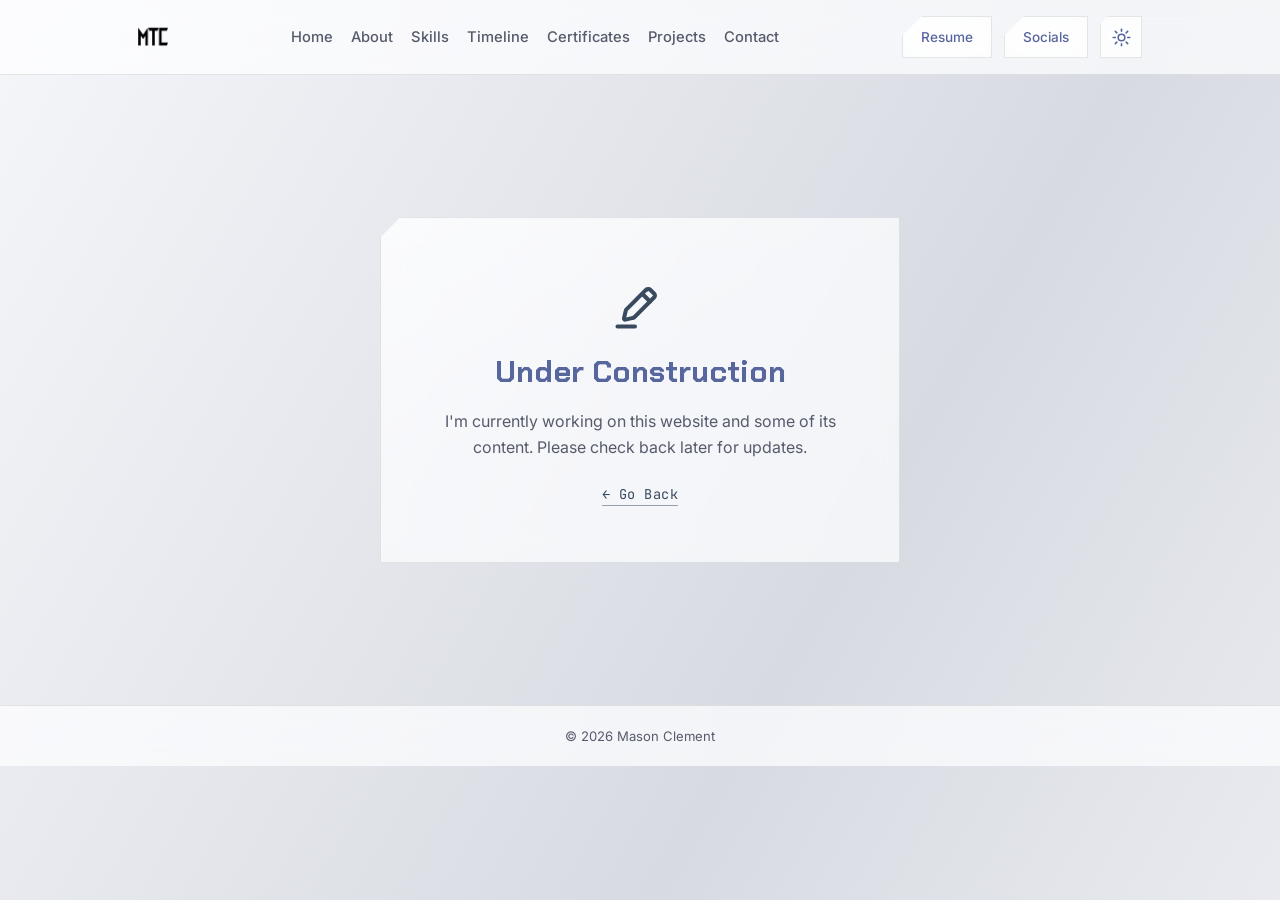
<file: under-construction.html>
<!doctype html>
<html lang="en" data-theme="dark">
  <head>
    <meta charset="UTF-8" />
    <meta name="viewport" content="width=device-width, initial-scale=1.0" />
    <title>Mason Clement — Under Construction</title>
    <link rel="icon" type="image/x-icon" href="./img/source/favicon.ico" />
    <link rel="apple-touch-icon" href="./img/source/mtc-logo.png" />
    <meta name="theme-color" content="#06080c" />
    <meta name="robots" content="noindex, nofollow" />
    <meta
      name="description"
      content="Mason Clement — This page is still under construction."
    />

    <!-- Fonts -->
    <link rel="preconnect" href="https://fonts.googleapis.com" />
    <link rel="preconnect" href="https://fonts.gstatic.com" crossorigin />
    <link
      href="https://fonts.googleapis.com/css2?family=Space+Grotesk:wght@500;600;700&family=Chakra+Petch:wght@600;700&family=Inter:wght@400;500;600&family=JetBrains+Mono:wght@400;500&display=swap"
      rel="stylesheet"
    />

    <link rel="stylesheet" href="styles.css?v=9" />
  </head>
  <body>
    <!-- Decorative background sheen -->
    <div class="bg-shine" aria-hidden="true"></div>

    <!-- NAV -->
    <header class="nav glass">
      <div class="nav-inner">
        <a href="index.html#home" class="logo">
          <img src="./img/source/mtc-logo.png" alt="Mason Clement" />
        </a>
        <nav class="nav-links">
          <a href="index.html#home">Home</a>
          <a href="index.html#about">About</a>
          <a href="index.html#skills">Skills</a>
          <a href="index.html#timeline">Timeline</a>
          <a href="certificates.html">Certificates</a>
          <a href="index.html#projects">Projects</a>
          <a href="index.html#contact">Contact</a>
        </nav>
        <div class="nav-actions">
          <div class="resume-menu">
            <button
              class="resume-btn glass"
              aria-haspopup="true"
              aria-expanded="false"
            >
              Resume
            </button>
            <div class="resume-dropdown glass">
              <button class="resume-link" data-info-modal="cover-letter">
                Cover Letter
              </button>
              <a
                href="./Documents/Mason Todd Clement - Resume 08_2026.png"
                class="resume-link"
                data-preview-src="./Documents/Mason Todd Clement - Resume 08_2026.png"
                data-preview-type="image"
                data-preview-pdf="./Documents/Mason Todd Clement - Resume 08_2026.pdf"
                data-preview-name="Mason Todd Clement - Resume 08_2026.pdf"
              >
                Resume
              </a>
              <button class="resume-link" data-info-modal="transcripts">
                Transcripts
              </button>
            </div>
          </div>
          <div class="socials-menu">
            <button
              class="socials-btn glass"
              aria-haspopup="true"
              aria-expanded="false"
            >
              Socials
            </button>
            <div class="socials-dropdown glass">
              <a
                href="https://www.linkedin.com/in/masontoddclement/"
                class="social-link"
                target="_blank"
                rel="noopener noreferrer"
              >
                <svg
                  class="social-icon"
                  viewBox="0 0 24 24"
                  fill="currentColor"
                >
                  <path
                    d="M20.45 20.45h-3.55v-5.57c0-1.33-.02-3.03-1.85-3.03-1.86 0-2.14 1.45-2.14 2.94v5.66H9.36V9h3.41v1.56h.05c.48-.9 1.63-1.85 3.36-1.85 3.6 0 4.27 2.37 4.27 5.45v6.29ZM5.34 7.43a2.06 2.06 0 1 1 0-4.12 2.06 2.06 0 0 1 0 4.12ZM7.12 20.45H3.56V9h3.56v11.45Z"
                  />
                </svg>
                LinkedIn
              </a>
              <a
                href="https://www.facebook.com/masontoddclement/"
                class="social-link"
                target="_blank"
                rel="noopener noreferrer"
              >
                <svg
                  class="social-icon"
                  viewBox="0 0 24 24"
                  fill="currentColor"
                >
                  <path
                    d="M13.5 21v-7.6h2.55l.38-2.97h-2.93V8.56c0-.86.24-1.44 1.47-1.44h1.57V4.46c-.27-.04-1.2-.12-2.28-.12-2.26 0-3.8 1.38-3.8 3.9v2.18H8v2.97h2.46V21h3.04Z"
                  />
                </svg>
                Facebook
              </a>
              <a
                href="https://wa.me/qr/UTV35B2UVDQGF1"
                class="social-link"
                target="_blank"
                rel="noopener noreferrer"
              >
                <svg
                  class="social-icon"
                  viewBox="0 0 24 24"
                  fill="currentColor"
                >
                  <path
                    d="M17.47 14.38c-.3-.15-1.76-.87-2.03-.97-.27-.1-.47-.15-.67.15-.2.3-.77.97-.94 1.17-.17.2-.35.22-.65.07-.3-.15-1.25-.46-2.38-1.47-.88-.78-1.47-1.75-1.65-2.05-.17-.3-.02-.46.13-.61.13-.13.3-.35.45-.52.15-.17.2-.3.3-.5.1-.2.05-.37-.02-.52-.07-.15-.67-1.6-.91-2.2-.24-.57-.49-.5-.67-.51h-.57c-.2 0-.52.07-.79.37-.27.3-1.04 1.02-1.04 2.47 0 1.45 1.06 2.86 1.21 3.06.15.2 2.09 3.2 5.08 4.48.71.3 1.26.49 1.69.63.71.23 1.36.19 1.87.12.57-.08 1.76-.72 2-1.42.25-.7.25-1.29.17-1.42-.07-.13-.27-.2-.57-.35Z"
                  />
                  <path
                    d="M12.02 2.5a9.5 9.5 0 0 0-8.2 14.28L2.5 21.5l4.85-1.27a9.5 9.5 0 1 0 4.67-17.73Zm5.6 15.09a7.9 7.9 0 0 1-5.6 2.32 7.9 7.9 0 0 1-4.02-1.1l-.29-.17-2.88.76.77-2.8-.19-.29a7.92 7.92 0 1 1 12.21 1.28Z"
                  />
                </svg>
                WhatsApp
              </a>
              <a href="mailto:masontoddclement@gmail.com" class="social-link">
                <svg
                  class="social-icon"
                  viewBox="0 0 24 24"
                  fill="currentColor"
                >
                  <path
                    d="M3 5.5h18a1 1 0 0 1 1 1v11a1 1 0 0 1-1 1H3a1 1 0 0 1-1-1v-11a1 1 0 0 1 1-1Z"
                    fill="none"
                    stroke="currentColor"
                    stroke-width="1.6"
                  />
                  <path
                    d="m3 6.5 8.4 6.3a1 1 0 0 0 1.2 0L21 6.5"
                    fill="none"
                    stroke="currentColor"
                    stroke-width="1.6"
                    stroke-linecap="round"
                  />
                </svg>
                Gmail
              </a>
            </div>
          </div>
          <button
            id="theme-toggle"
            class="theme-toggle glass"
            aria-label="Toggle light and dark mode"
            aria-pressed="false"
          >
            <svg
              class="icon icon-sun"
              viewBox="0 0 24 24"
              fill="none"
              stroke="currentColor"
              stroke-width="2"
              stroke-linecap="round"
            >
              <circle cx="12" cy="12" r="4.2" />
              <line x1="12" y1="1.5" x2="12" y2="4.2" />
              <line x1="12" y1="19.8" x2="12" y2="22.5" />
              <line x1="4.2" y1="4.2" x2="6.1" y2="6.1" />
              <line x1="17.9" y1="17.9" x2="19.8" y2="19.8" />
              <line x1="1.5" y1="12" x2="4.2" y2="12" />
              <line x1="19.8" y1="12" x2="22.5" y2="12" />
              <line x1="4.2" y1="19.8" x2="6.1" y2="17.9" />
              <line x1="17.9" y1="6.1" x2="19.8" y2="4.2" />
            </svg>
            <svg class="icon icon-moon" viewBox="0 0 24 24" fill="currentColor">
              <path
                d="M20.5 14.7A8.5 8.5 0 0 1 9.3 3.5a.6.6 0 0 0-.7-.85A10 10 0 1 0 21.35 15.4a.6.6 0 0 0-.85-.7Z"
              />
            </svg>
          </button>
        </div>
      </div>
    </header>

    <main id="main-content">
      <section class="section status-section">
        <div class="glass shine card status-card reveal">
          <svg
            class="status-icon"
            viewBox="0 0 24 24"
            fill="none"
            stroke="currentColor"
            stroke-width="1.6"
            stroke-linecap="round"
            stroke-linejoin="round"
          >
            <path
              d="M14.7 6.3a1 1 0 0 1 1.4 0l1.6 1.6a1 1 0 0 1 0 1.4l-8 8a1 1 0 0 1-.5.27l-3 .7a.5.5 0 0 1-.6-.6l.7-3a1 1 0 0 1 .27-.5l8-8Z"
            />
            <path d="M13 8l3 3" />
            <path d="M3 21h7" />
          </svg>
          <h1 class="status-title">Under Construction</h1>
          <p class="status-text">
            I'm currently working on this website and some of its content.
            Please check back later for updates.
          </p>
          <a href="https://duckduckgo.com" class="status-link mono"
            >← Go Back</a
          >
        </div>
      </section>
    </main>

    <footer class="site-footer glass">
      <div class="footer-inner">
        <p>&copy; <span id="year"></span> Mason Clement</p>
      </div>
    </footer>

    <!-- FILE PREVIEW MODAL -->
    <div class="file-modal" id="file-modal" aria-hidden="true">
      <div class="file-modal-backdrop" data-modal-close></div>
      <div class="file-modal-dialog">
        <div class="file-modal-actions">
          <a
            class="file-modal-download"
            id="file-modal-download"
            hidden
            aria-label="Download PDF"
          >
            <svg
              viewBox="0 0 24 24"
              fill="none"
              stroke="currentColor"
              stroke-width="2.2"
              stroke-linecap="round"
              stroke-linejoin="round"
            >
              <path d="M12 3v13" />
              <path d="M7 11l5 5 5-5" />
              <path d="M4 20h16" />
            </svg>
          </a>
          <button
            class="file-modal-close"
            data-modal-close
            aria-label="Close preview"
          >
            <svg
              viewBox="0 0 24 24"
              fill="none"
              stroke="currentColor"
              stroke-width="2.2"
              stroke-linecap="round"
            >
              <line x1="5" y1="5" x2="19" y2="19" />
              <line x1="19" y1="5" x2="5" y2="19" />
            </svg>
          </button>
        </div>
        <div class="file-modal-card">
          <div class="file-modal-body" id="file-modal-body"></div>
        </div>
      </div>
    </div>

    <!-- INFO MODAL (Cover Letter / Transcripts) -->
    <div class="info-modal" id="info-modal" aria-hidden="true">
      <div class="info-modal-backdrop" data-modal-close></div>
      <div class="glass shine card status-card info-modal-card">
        <button
          class="file-modal-close info-modal-close"
          data-modal-close
          aria-label="Close"
        >
          <svg
            viewBox="0 0 24 24"
            fill="none"
            stroke="currentColor"
            stroke-width="2.2"
            stroke-linecap="round"
          >
            <line x1="5" y1="5" x2="19" y2="19" />
            <line x1="19" y1="5" x2="5" y2="19" />
          </svg>
        </button>
        <svg
          class="status-icon"
          id="info-modal-icon"
          viewBox="0 0 24 24"
          fill="none"
          stroke="currentColor"
          stroke-width="1.6"
          stroke-linecap="round"
          stroke-linejoin="round"
        ></svg>
        <h3 class="status-title" id="info-modal-title"></h3>
        <p class="status-text" id="info-modal-text"></p>
        <a class="status-link mono" id="info-modal-link" data-modal-close hidden></a>
      </div>
    </div>

    <script src="script.js?v=4"></script>
  </body>
</html>
</file>
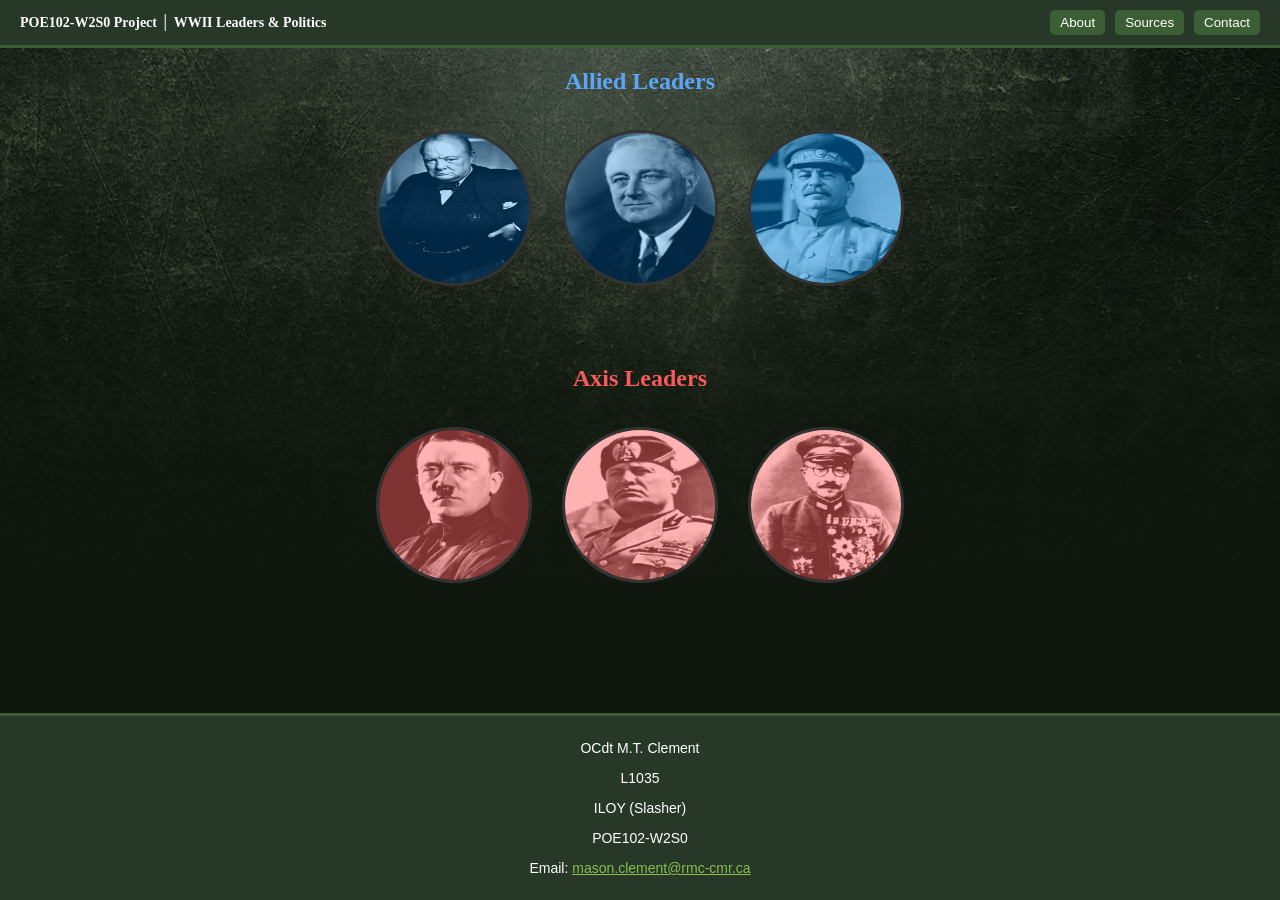
<file: ww2-leaders.html>
<!doctype html>
<html lang="en">
  <head>
    <meta charset="UTF-8" />
    <meta name="viewport" content="width=device-width, initial-scale=1.0" />
    <title>POE102-W2S0 Pjct.</title>
    <style>
      body {
        font-family: Georgia, serif;
        display: flex;
        flex-wrap: wrap;
        justify-content: center;
        padding: 20px;
        background: url("./img/images-ww2leaders/poe103-w2s0-background.png")
          no-repeat center center fixed;
        background-size: cover;
        color: white;
      }

      .header {
        width: 100%;
        background: #273829;
        color: white;
        text-align: center;
        position: fixed;
        top: 0;
        left: 0;
        border-bottom: 3px solid #3c5e34;
        font-size: 14px;
        display: flex;
        justify-content: space-between;
        align-items: center;
        padding: 10px 20px;
        box-sizing: border-box;
        z-index: 1000;
      }

      footer {
        width: 100%;
        background: #273829;
        color: white;
        text-align: center;
        position: fixed;
        bottom: 0;
        left: 0;
        border-top: 3px solid #3c5e34;
        font-size: 14px;
        font-family: Arial, sans-serif;
        padding: 10px 20px;
        box-sizing: border-box;
        z-index: 1000;
      }

      .header .buttons {
        display: flex;
        gap: 10px;
      }

      .header .buttons button {
        background-color: #3c5e34;
        color: white;
        border: none;
        border-radius: 5px;
        padding: 5px 10px;
        cursor: pointer;
      }

      .header .buttons button:hover {
        background-color: #5b8f4f;
      }

      .popup {
        position: fixed;
        top: 50%;
        left: 50%;
        transform: translate(-50%, -50%);
        width: 50%;
        background: #273829;
        border-radius: 10px;
        box-shadow: 0 4px 8px rgba(0, 0, 0, 0.2);
        display: none;
        padding: 20px;
        color: white;
        z-index: 2000;
        opacity: 0;
        transition: opacity 0.5s ease;
        border: 3px solid #3c5e34;
      }

      .popup.show {
        display: block;
        opacity: 1;
      }

      .popup img {
        float: left;
        margin-right: 20px;
        width: 150px;
        border-radius: 10px;
        align-self: center;
      }

      .popup .close {
        position: absolute;
        top: 10px;
        right: 10px;
        background: none;
        color: white;
        border: none;
        font-size: 16px;
        cursor: pointer;
      }

      .popup .close:hover {
        color: red;
      }

      #aboutPopup {
        position: fixed;
        top: 50%;
        left: 50%;
        transform: translate(-50%, -50%);
        width: 50%;
        background: #273829;
        border-radius: 10px;
        box-shadow: 0 4px 8px rgba(0, 0, 0, 0.2);
        display: none;
        padding: 20px;
        color: white;
        z-index: 2000;
        max-height: 80%;
        overflow-y: auto;
        border: 3px solid #3c5e34;
        scrollbar-base-color: #273829;
      }

      #aboutPopup h5 {
        font-size: 12px;
        line-height: 1.5;
        text-align: center;
      }

      #aboutPopup p {
        font-size: 12px;
        line-height: 1.5;
        text-align: left;
      }

      #sourcesPopup h2 {
        text-align: center;
      }

      #sourcesPopup p {
        text-align: center;
        text-decoration: underline;
        color: #5aa6f7;
      }

      #contactPopup h2,
      p {
        text-align: center;
      }

      .leader {
        position: relative;
        margin: 15px;
        text-align: center;
        transition: transform 0.2s;
      }

      .leader:hover {
        transform: scale(1.1);
      }

      .leader img {
        width: 150px;
        height: 150px;
        border-radius: 50%;
        border: 3px solid #333;
      }

      .leader:hover .tooltip {
        visibility: visible;
        opacity: 1;
      }

      .tooltip {
        position: absolute;
        top: -20%;
        left: 50%;
        transform: translateX(-50%);
        background-color: #273829;
        color: white;
        padding: 5px 10px;
        border-radius: 5px;
        font-size: 14px;
        visibility: hidden;
        opacity: 0;
        transition: opacity 0.2s;
      }

      .axis,
      .allies {
        display: flex;
        flex-wrap: wrap;
        justify-content: center;
        margin: 20px 0;
        width: 100%;
      }

      .axis h2 {
        width: 100%;
        text-align: center;
        color: #f75a5a;
      }

      .allies h2 {
        width: 100%;
        text-align: center;
        color: #5aa6f7;
      }

      #popupOverlay {
        position: fixed;
        top: 0;
        left: 0;
        width: 100vw;
        height: 100vh;
        background: rgba(0, 0, 0, 0.5); /* dark semi-transparent overlay */
        z-index: 1999; /* just under the popup */
        display: none;
        opacity: 0;
        transition: opacity 0.3s ease;
      }

      #popupOverlay.show {
        display: block;
        opacity: 1;
      }

      a {
        color: #89be4c; /* your custom color */
        text-decoration: underline; /* optional */
      }

      a:hover {
        color: #b1e378; /* color on hover */
        text-decoration: none; /* remove underline on hover */
      }

      a:visited {
        color: #a675f7; /* optional: different color after click */
      }
    </style>
    <script>
      function showPopup(id) {
        const popup = document.getElementById(id);
        const overlay = document.getElementById("popupOverlay");

        // Show the popup
        popup.classList.add("popup");
        popup.style.display = "block";
        popup.style.zIndex = "2000";

        // Show the overlay
        overlay.style.display = "block";
        requestAnimationFrame(() => {
          popup.classList.add("show");
          overlay.classList.add("show");
        });
      }

      function closePopup(id) {
        const popup = document.getElementById(id);
        const overlay = document.getElementById("popupOverlay");

        // Hide popup with fade-out
        popup.classList.remove("show");
        overlay.classList.remove("show");

        setTimeout(() => {
          popup.style.display = "none";
          overlay.style.display = "none";
        }, 500); // match transition time
      }

      document.getElementById("popupOverlay").addEventListener("click", () => {
        const openPopups = document.querySelectorAll(".popup.show");
        openPopups.forEach((popup) => {
          popup.classList.remove("show");
          setTimeout(() => (popup.style.display = "none"), 500);
        });

        const overlay = document.getElementById("popupOverlay");
        overlay.classList.remove("show");
        setTimeout(() => (overlay.style.display = "none"), 500);
      });
    </script>
  </head>
  <body>
    <header class="header">
      <div><strong>POE102-W2S0 Project │ WWII Leaders & Politics</strong></div>
      <div class="buttons">
        <button onclick="showPopup('aboutPopup')">About</button>
        <button onclick="showPopup('sourcesPopup')">Sources</button>
        <button onclick="showPopup('contactPopup')">Contact</button>
      </div>
    </header>

    <div id="popupOverlay"></div>

    <div id="aboutPopup" class="popup">
      <button class="close" onclick="closePopup('aboutPopup')">&times;</button>
      <p>
        OCdt M. T. Clement<br /><br />Dr D. Last<br /><br />POE102-W2S0<br /><br />January
        16, 2025
      </p>
      <h5>The Politics of WWII</h5>
      <p style="text-indent: 30px">
        World War II, between the years 1939 and 1945, was absolutely riddled by
        the political convictions and the leadership aura of the different
        people involved. The leaders, from different countries and holding
        different ideas, really made a mark on how the war played out and how
        things were shaped after it. Each leader had his own take on the whole
        global mess, from Franklin Roosevelt's democratic values to Adolf
        Hitler's totalitarian rule. The political views of these men made World
        War II more than a struggle for survival but, in many respects, a fight
        between competing visions of the world.
      </p>

      <p style="text-indent: 30px">
        The President of the United States, Franklin D. Roosevelt was in office
        to guide the nation through some pretty bad times in the Great
        Depression and World War II. Coming from the Democratic Party, Roosevelt
        was a staunch believer in government support for people and democratic
        principles. His leadership during the War elaborated the importance of
        working together internationally, especially with the UK and Soviet
        Union. Roosevelt was all for defeating the Axis powers and establishing
        a post-war world that focused on peace and collective security, where
        the United Nations could be created eventually. His commitment to
        democracy and freedom greatly shaped the American response to the war,
        while his vision for what comes next did much to set the frame for the
        Allied strategy.
      </p>

      <p style="text-indent: 30px">
        Churchill, Prime Minister of the UK, joined hands with Roosevelt to lead
        from the front against Nazi Germany and the Axis powers. As the leader
        of the Conservative Party, Churchill was a strong advocate of democracy
        and freedom in the face of the fascist axis swallowing Europe. His
        leadership during the Battle of Britain and throughout the war really
        set him in stone as one of the most highly regarded leaders of the 20th
        century. His close rapport with Roosevelt was extremely significant for
        the development of the coalition of the Allies, as both were
        wholeheartedly devoted to the defeat of the Axis powers and to seeing
        the post-war world defend democratic ideals. His speeches and defiance
        against all odds inspired his country and the world and set him in
        history as a symbol of resistance against tyranny.
      </p>

      <p style="text-indent: 30px">
        While Roosevelt and Churchill fought for democracy, Joseph Stalin's
        vision for the future of the world was rooted in communism. As the
        leader of the Soviet Union, Stalin had a fundamentally different
        approach to governance. His regime was distinguished by brutal
        totalitarian policies, mass purges, and repression against political
        opposition. However, after the invasion of the Soviet Union by Nazi
        Germany in 1941, he became integral to the Allied war effort. While
        remaining deeply suspicious of his Western Allies, Stalin joined
        Roosevelt and Churchill to defeat Hitler's forces. For Stalin, the
        expansion of communism and establishing a socialist order were the
        issues, and that directly put him at variance with the capitalist
        countries, even after the close of the war.
      </p>

      <p style="text-indent: 30px">
        On the other hand, Adolf Hitler's Nazi regime promoted hardcore
        nationalism, militarism, and the belief in one race's supremacy over all
        the rest, one hell of a contrast from what Roosevelt and Churchill
        believed in. So, Hitler was all about fascism, strict control and the
        "Aryan" race on a pedestal. And it was precisely this extreme effort to
        expand and build up this huge empire of Germans that actually initiated
        World War II. Under his rule, it was all about aggressive land grabbing
        and those horrific policies targeting Jews that led to the Holocaust.
        His actions brought immense suffering and also left a deep scar on the
        conscience of the world. Hitler's concept for the world was all about
        tyranny and the racial ladder, which is the reason he is considered one
        of the most hazardous and abhorred characters in history.
      </p>

      <p style="text-indent: 30px">
        Another significant partner within the Axis Powers was Italy, under the
        leadership of Benito Mussolini. So, Mussolini was the person who
        initiated Fascism and actually believing in a strong state and a
        centralized government he wanted to revert Italy to Old Glory by
        takeover with military strength and stern control. But his alliance with
        Hitler gave Axis the boost needed, and Italy entered into the warzone.
        However, unlike Hitler, Mussolini's regime is the one which started to
        show signs of defeating when the axis started to experience losses. The
        political philosophy of Mussolini was all about national pride combined
        with unity, whereas, as a leader, he totally crashed when Italy got
        defeated. He fell in 1943 when he was overthrown and then executed,
        which practically marked the end of his brutal rule.
      </p>

      <p style="text-indent: 30px">
        Hideki Tojo was the Prime Minister of Japan who played an important role
        in the imperialist goals of Japan during World War II. Tojo was a
        military man with strong feelings of nationalism, believing that Japan
        should be in charge of Asia. His government was responsible for most of
        Japan's military actions in East Asia and the Pacific, including the
        infamous attack on Pearl Harbor, which drew the United States into the
        war. Tojo had this vision for a future of Japanese imperialism: Japan
        ruling this whole sphere of influence called the "Greater East Asia
        Co-Prosperity Sphere". His very brutal military campaigns across China,
        Southeast Asia, and the Pacific gathered much hatred towards him from
        around the world. After Japan's defeat, Tojo was arrested and executed
        for war crimes, which finally put his aggressive and expansionist
        policies to an end.
      </p>

      <p style="text-indent: 30px">
        These figures were very important in terms of their political views and
        leadership with respect to what happened during World War II and what
        would emerge as a result. These different ideologies democracy, fascism,
        communism, and militarism engendered a world war that was quite singular
        in history. Leaders like Roosevelt and Churchill were about saving
        freedom and democracy, while guys like Hitler, Mussolini, and Tojo had
        expansion and cruel ambitions on their minds. So, while the war brought
        down the Axis powers, it also heralded great changes in the way the
        world worked: the emergence of the United States and the Soviet Union as
        superpowers, for instance, and the establishment of bodies of regional
        and international government designed to prevent any future global
        conflict.
      </p>
    </div>

    <div id="sourcesPopup" class="popup">
      <button class="close" onclick="closePopup('sourcesPopup')">
        &times;
      </button>
      <h2>SOURCES AND CITATION</h2>
      <p>
        <a
          href="https://www.thecollector.com/who-were-the-most-important-leaders-of-wwii/"
          target="_blank"
          >https://www.thecollector.com/who-were-the-most-important-leaders-of-wwii/</a
        ><br /><br />
        <a
          href="https://www.internationalinside.com/benito-mussolini-italian-dictator/"
          target="_blank"
          >https://www.internationalinside.com/benito-mussolini-italian-dictator/</a
        ><br /><br />
        <a
          href="https://www.history.com/topics/world-war-ii/world-war-ii-history"
          target="_blank"
          >https://www.history.com/topics/world-war-ii/world-war-ii-history</a
        ><br /><br />
        <a
          href="https://www.thecollector.com/japan-greater-east-asia-co-prosperity-sphere/"
          target="_blank"
          >https://www.thecollector.com/japan-greater-east-asia-co-prosperity-sphere/</a
        ><br /><br />
        <a
          href="https://alphahistory.com/nazigermany/hitler-and-mussolini/"
          target="_blank"
          >https://alphahistory.com/nazigermany/hitler-and-mussolini/</a
        ><br /><br />
        <a href="https://youtu.be/_uk_6vfqwTA" target="_blank"
          >https://youtu.be/_uk_6vfqwTA</a
        ><br /><br />
        <a href="https://youtu.be/fo2Rb9h788s" target="_blank"
          >https://youtu.be/fo2Rb9h788s</a
        ><br /><br />
        <a
          href="https://www.historyextra.com/period/second-world-war/ww2-why-did-allies-win-axis-lose/"
          target="_blank"
          >https://www.historyextra.com/period/second-world-war/ww2-why-did-allies-win-axis-lose/</a
        ><br /><br />
        <a
          href="https://www.worldwar2facts.org/franklin-roosevelt.html"
          target="_blank"
          >https://www.worldwar2facts.org/franklin-roosevelt.html</a
        ><br /><br />
        <a
          href="https://www.potterswaxmuseum.com/wwii/joseph-stalin/"
          target="_blank"
          >https://www.potterswaxmuseum.com/wwii/joseph-stalin/</a
        >
      </p>
    </div>
    <div id="contactPopup" class="popup">
      <button class="close" onclick="closePopup('contactPopup')">
        &times;
      </button>
      <h2>CONTACT INFORMATION</h2>
      <p>OCdt M.T. Clement</p>
      <p>L1035</p>
      <p>ILOY (Slasher)</p>
      <p>POE102-W2S0</p>
      <p>
        Email:
        <a href="mailto:mason.clement@rmc-cmr.ca">mason.clement@rmc-cmr.ca</a>
      </p>
      <p>Phone: <a href="tel:+15067594903">(506) 759-4903</a></p>
    </div>

    <div class="allies">
      <h2>Allied Leaders</h2>
      <div class="leader" onclick="showPopup('popup1')">
        <img
          src="./img/images-ww2leaders/churchill.png"
          alt="Winston Churchill"
        />
        <div class="tooltip">Winston Churchill</div>
      </div>
      <div id="popup1" class="popup">
        <button class="close" onclick="closePopup('popup1')">&times;</button>
        <img
          src="./img/images-ww2leaders/churchill.png"
          alt="Winston Churchill"
        />
        <h2>Winston Churchill</h2>
        <p><strong>Political View:</strong> Democracy</p>
        <p><strong>Position:</strong> Prime Minister of the United Kingdom</p>
        <p>
          Winston Churchill was a tough, determined leader during WWII. His
          stand against Nazi Germany, especially during the Battle of Britain,
          and those inspiring speeches he gave really managed to pump up British
          morale and get the Allied war effort going. As a big supporter of
          democracy and freedom, Churchill was against the fascism and
          totalitarianism that the Axis powers were putting down.
        </p>
      </div>

      <div class="leader" onclick="showPopup('popup2')">
        <img
          src="./img/images-ww2leaders/roosevelt.png"
          alt="Franklin D. Roosevelt"
        />
        <div class="tooltip">Franklin D. Roosevelt</div>
      </div>
      <div id="popup2" class="popup">
        <button class="close" onclick="closePopup('popup2')">&times;</button>
        <img
          src="./img/images-ww2leaders/roosevelt.png"
          alt="Franklin D. Roosevelt"
        />
        <h2>Franklin D. Roosevelt</h2>
        <p><strong>Political View:</strong> Liberal Democracy</p>
        <p><strong>Position:</strong> President of the United States</p>
        <p>
          Franklin D. Roosevelt led the nation through the Great Depression and
          WWII, all while fighting for democracy, international cooperation, and
          human rights. He helped forge the Grand Alliance with the US, the UK,
          and the Soviet Union, playing a major part in shaping the post-war
          global order, including the creation of the United Nations.
        </p>
      </div>

      <div class="leader" onclick="showPopup('popup3')">
        <img src="./img/images-ww2leaders/stalin.png" alt="Joseph Stalin" />
        <div class="tooltip">Joseph Stalin</div>
      </div>
      <div id="popup3" class="popup">
        <button class="close" onclick="closePopup('popup3')">&times;</button>
        <img src="./img/images-ww2leaders/stalin.png" alt="Joseph Stalin" />
        <h2>Joseph Stalin</h2>
        <p><strong>Political View:</strong> Communism</p>
        <p><strong>Position:</strong> Premier of the Soviet Union</p>
        <p>
          Joseph Stalin was in charge of the Soviet Union during these awfully
          rough times. At first, he kept his Allies at arm's length, but his
          military on the eastside of the globe were key to taking down Germany
          at this time. Despite teaming up with the Allies at thie time, his
          idea of communism really shaped how the world was after the war, but
          his harsh rule back home and his serious distrust of the West
          definitely colored his time in power.
        </p>
      </div>
    </div>

    <div class="axis">
      <h2>Axis Leaders</h2>
      <div class="leader" onclick="showPopup('popup4')">
        <img src="./img/images-ww2leaders/hitler.png" alt="Adolf Hitler" />
        <div class="tooltip">Adolf Hitler</div>
      </div>
      <div id="popup4" class="popup">
        <button class="close" onclick="closePopup('popup4')">&times;</button>
        <img src="./img/images-ww2leaders/hitler.png" alt="Adolf Hitler" />
        <h2>Adolf Hitler</h2>
        <p><strong>Political View:</strong> Fascism</p>
        <p><strong>Position:</strong> Führer of Nazi Germany</p>
        <p>
          Adolf Hitler's vision of a militarized, nationalist Germany brought
          about WWII. His aggressive conquers and quest for racial purity
          brought an insane amount of destruction and suffering across Europe.
          Hitler's reign is known for it's aggressive warfare, the Holocaust,
          and his attempt to spread fascism, which finally led to the demise of
          Nazi Germany and himself.
        </p>
      </div>

      <div class="leader" onclick="showPopup('popup5')">
        <img
          src="./img/images-ww2leaders/mussolini.png"
          alt="Benito Mussolini"
        />
        <div class="tooltip">Benito Mussolini</div>
      </div>
      <div id="popup5" class="popup">
        <button class="close" onclick="closePopup('popup5')">&times;</button>
        <img
          src="./img/images-ww2leaders/mussolini.png"
          alt="Benito Mussolini"
        />
        <h2>Benito Mussolini</h2>
        <p><strong>Political View:</strong> Fascism</p>
        <p><strong>Position:</strong> Prime Minister of Italy</p>
        <p>
          Benito Mussolini was the founder of Italian Fascism. He basically
          wanted to create a new Roman Empire.He made an alliance with Germany
          in hopes that fascism would be the solution to economical and social
          problems. His ambitions led to Italy's loss in WWII, and Mussolini's
          dictatorship ended when he was captured and killed by partisan forces.
        </p>
      </div>

      <div class="leader" onclick="showPopup('popup6')">
        <img src="./img/images-ww2leaders/tojo.png" alt="Hideki Tojo" />
        <div class="tooltip">Hideki Tojo</div>
      </div>
      <div id="popup6" class="popup">
        <button class="close" onclick="closePopup('popup6')">&times;</button>
        <img src="./img/images-ww2leaders/tojo.png" alt="Hideki Tojo" />
        <h2>Hideki Tojo</h2>
        <p><strong>Political View:</strong> Militarism</p>
        <p><strong>Position:</strong> Prime Minister of Japan</p>
        <p>
          Hideki Tojo was the leader of Japan's imperial policies during World
          War II. Under his rule, Japan had plans to to expand throughout Asia
          and the Pacific, most notably by the attack on Pearl Harbor. Tojo
          believed in the creation of a "Greater East Asia Co-Prosperity Sphere"
          with Japan as the greatest military power within the planned area.
          This mindset is what let to Japan's defeat and his execution for
          committing war crimes.
        </p>
      </div>
    </div>

    <footer>
      <p>OCdt M.T. Clement</p>
      <p>L1035</p>
      <p>ILOY (Slasher)</p>
      <p>POE102-W2S0</p>
      <p>
        Email:
        <a href="mailto:mason.clement@rmc-cmr.ca">mason.clement@rmc-cmr.ca</a>
      </p>
    </footer>
  </body>
</html>
</file>
<file: styles.css>
/* ==========================================================================
   Mason Clement — Portfolio
   Design tokens: glassy, sharp, modern. Light + dark themes.
   ========================================================================== */

:root {
  /* ---- Light theme (default until JS/system pref overrides) ---- */
  --bg: #f5f6fa;
  --blob-1: #dde3f2;
  --blob-2: #6f8fb3;
  --blob-3: #e7e4ef;
  --blob-opacity: 0.4;

  --surface: rgba(255, 255, 255, 0.7);
  --surface-strong: rgba(255, 255, 255, 0.88);
  --border: rgba(18, 20, 28, 0.1);
  --shadow: 0 6px 20px rgba(24, 26, 46, 0.07);

  --text: #58669e;
  --text-muted: #565b6b;

  --accent: #3a4a5e;
  --accent-2: #00b8a9;
  --accent-grad: linear-gradient(135deg, var(--accent), var(--accent-2));

  --blur: 14px;
  --shine-alpha: 0.55;

  --ease: cubic-bezier(0.22, 0.9, 0.3, 1);
}

[data-theme="dark"] {
  --bg: #06080c;
  --blob-1: #3a4a5e;
  --blob-2: #263340;
  --blob-3: #1c2733;
  --blob-opacity: 0.55;

  --surface: rgba(148, 163, 184, 0.06);
  --surface-strong: rgba(148, 163, 184, 0.1);
  --border: rgba(148, 163, 184, 0.16);
  --shadow: 0 10px 34px rgba(0, 0, 0, 0.6);

  --text: #e7ebf1;
  --text-muted: #8b96a6;

  --accent: #6f8fb3;
  --accent-2: #a7b8c9;
  --accent-grad: linear-gradient(135deg, var(--accent), var(--accent-2));

  --blur: 18px;
  --shine-alpha: 0.14;
}

/* ---- Reset ---- */
*,
*::before,
*::after {
  box-sizing: border-box;
}
html {
  scroll-behavior: smooth;
}
body {
  margin: 0;
  background: var(--bg);
  color: var(--text);
  font-family: "Inter", system-ui, sans-serif;
  -webkit-font-smoothing: antialiased;
  transition:
    background 0.5s var(--ease),
    color 0.5s var(--ease);
  overflow-x: hidden;
}
h1,
h2,
h3 {
  font-family: "Space Grotesk", "Inter", sans-serif;
  margin: 0;
}
p {
  margin: 0;
}
a {
  color: inherit;
  text-decoration: none;
}
.mono {
  font-family: "JetBrains Mono", monospace;
}
button {
  font: inherit;
  color: inherit;
  background: none;
  border: none;
  cursor: pointer;
}

@media (prefers-reduced-motion: reduce) {
  html {
    scroll-behavior: auto;
  }
  *,
  *::before,
  *::after {
    animation-duration: 0.001ms !important;
    transition-duration: 0.001ms !important;
  }
}

/* ---- Glass utility ----
   Sharp, not rounded: square corners with a single angled cut
   (top-left) as the signature edge — reads intentional, not templated. */
.glass {
  --cut: 20px;
  background: var(--surface);
  backdrop-filter: blur(var(--blur)) saturate(160%);
  -webkit-backdrop-filter: blur(var(--blur)) saturate(160%);
  border: 1px solid var(--border);
  border-radius: 0;
  clip-path: polygon(var(--cut) 0, 100% 0, 100% 100%, 0 100%, 0 var(--cut));
  box-shadow: var(--shadow);
  transition:
    background 0.5s var(--ease),
    border-color 0.5s var(--ease),
    box-shadow 0.35s var(--ease),
    transform 0.35s var(--ease);
}
/* small UI elements get a tighter cut so they don't look chopped */
.theme-toggle.glass,
.carousel-btn.glass {
  --cut: 8px;
}
.meta-chip {
  --cut: 6px;
}

/* ---- Shine (signature element): a fixed, static glass sheen ----
   No cursor tracking, no flashlight — just a soft baked-in highlight
   so glass panels read as glossy rather than flat. */
.shine {
  position: relative;
  overflow: hidden;
  isolation: isolate;
}
.shine::before {
  content: "";
  position: absolute;
  inset: 0;
  background: linear-gradient(
    155deg,
    rgba(255, 255, 255, var(--shine-alpha)) 0%,
    rgba(255, 255, 255, 0) 45%
  );
  opacity: 0.6;
  pointer-events: none;
  z-index: 1;
}
.shine > * {
  position: relative;
  z-index: 2;
}

/* ---- Background: shiny grey-blue panning sheen (no circles) ---- */
.bg-shine {
  position: fixed;
  inset: 0;
  z-index: -1;
  background: linear-gradient(
    120deg,
    var(--bg) 0%,
    color-mix(in srgb, var(--accent) 16%, var(--bg)) 25%,
    var(--bg) 48%,
    color-mix(in srgb, var(--accent-2) 14%, var(--bg)) 72%,
    var(--bg) 100%
  );
  background-size: 260% 260%;
  animation: bg-pan 26s ease-in-out infinite;
  transition: background 0.5s var(--ease);
}
@keyframes bg-pan {
  0% {
    background-position: 0% 30%;
  }
  50% {
    background-position: 100% 70%;
  }
  100% {
    background-position: 0% 30%;
  }
}

/* ==========================================================================
   NAV
   ========================================================================== */
.nav {
  position: sticky;
  top: 0;
  z-index: 50;
  width: 100%;
  border-radius: 0;
  clip-path: none;
  border-left: none;
  border-right: none;
  border-top: none;
  border-bottom: 1px solid var(--border);
  box-shadow: none;
}
.nav-inner {
  max-width: 1100px;
  margin: 0 auto;
  display: flex;
  align-items: center;
  justify-content: space-between;
  padding: 16px clamp(16px, 4vw, 48px);
}
.logo {
  display: flex;
  align-items: center;
  font-family: "Space Grotesk", sans-serif;
  font-weight: 700;
  letter-spacing: 0.04em;
}
.logo img {
  height: 30px;
  width: auto;
  display: block;
  transition: filter 0.5s var(--ease);
}
/* the source logo is solid white; invert it for the light theme so it
   stays visible against a light background */
[data-theme="light"] .logo img {
  filter: invert(1);
}
.nav-links {
  display: flex;
  gap: 18px;
}
.nav-links a {
  font-size: 0.92rem;
  color: var(--text-muted);
  font-weight: 500;
  transition: color 0.3s var(--ease);
}
.nav-links a:hover {
  color: var(--text);
}

.nav-actions {
  display: flex;
  align-items: center;
  gap: 12px;
}

.resume-btn {
  display: flex;
  align-items: center;
  height: 42px;
  padding: 0 18px;
  font-size: 0.85rem;
  font-weight: 500;
  color: var(--text);
  transition:
    background 0.3s var(--ease),
    color 0.3s var(--ease);
}
.resume-btn:hover {
  color: var(--accent);
}

@media (max-width: 640px) {
  .resume-btn {
    padding: 0 12px;
    font-size: 0.78rem;
  }
}

/* ---- Resume dropdown ---- */
.resume-menu {
  position: relative;
}
.resume-dropdown {
  position: absolute;
  top: calc(100% + 10px);
  left: 0;
  min-width: 170px;
  padding: 8px;
  display: flex;
  flex-direction: column;
  gap: 2px;
  opacity: 0;
  visibility: hidden;
  transform: translateY(-6px);
  transition:
    opacity 0.25s var(--ease),
    transform 0.25s var(--ease),
    visibility 0.25s;
  z-index: 60;
}
.resume-menu:hover .resume-dropdown,
.resume-menu:focus-within .resume-dropdown {
  opacity: 1;
  visibility: visible;
  transform: translateY(0);
}
.resume-link {
  display: flex;
  align-items: center;
  width: 100%;
  padding: 9px 10px;
  font-size: 0.88rem;
  text-align: left;
  color: var(--text-muted);
  transition:
    background 0.25s var(--ease),
    color 0.25s var(--ease);
}
.resume-link:hover {
  background: var(--surface-strong);
  color: var(--text);
}

/* ---- Socials dropdown ---- */
.socials-menu {
  position: relative;
}
.socials-btn {
  height: 42px;
  padding: 0 18px;
  font-size: 0.85rem;
  font-weight: 500;
  color: var(--text);
}
.socials-dropdown {
  position: absolute;
  top: calc(100% + 10px);
  right: 0;
  min-width: 180px;
  padding: 8px;
  display: flex;
  flex-direction: column;
  gap: 2px;
  opacity: 0;
  visibility: hidden;
  transform: translateY(-6px);
  transition:
    opacity 0.25s var(--ease),
    transform 0.25s var(--ease),
    visibility 0.25s;
  z-index: 60;
}
.socials-menu:hover .socials-dropdown,
.socials-menu:focus-within .socials-dropdown {
  opacity: 1;
  visibility: visible;
  transform: translateY(0);
}
.social-link {
  display: flex;
  align-items: center;
  gap: 10px;
  padding: 9px 10px;
  font-size: 0.88rem;
  color: var(--text-muted);
  transition:
    background 0.25s var(--ease),
    color 0.25s var(--ease);
}
.social-link:hover {
  background: var(--surface-strong);
  color: var(--text);
}
.social-icon {
  width: 17px;
  height: 17px;
  flex-shrink: 0;
  color: var(--accent);
}

@media (max-width: 640px) {
  .socials-btn {
    padding: 0 12px;
    font-size: 0.78rem;
  }
}

.theme-toggle {
  width: 42px;
  height: 42px;
  display: grid;
  place-items: center;
}
.theme-toggle .icon {
  width: 19px;
  height: 19px;
  grid-area: 1/1;
  transition:
    transform 0.5s var(--ease),
    opacity 0.35s ease;
}
.icon-moon {
  opacity: 0;
  transform: rotate(-70deg) scale(0.5);
}
.icon-sun {
  opacity: 1;
  transform: rotate(0) scale(1);
}
[data-theme="dark"] .icon-sun {
  opacity: 0;
  transform: rotate(70deg) scale(0.5);
}
[data-theme="dark"] .icon-moon {
  opacity: 1;
  transform: rotate(0) scale(1);
}
.theme-toggle > svg {
  display: grid;
}
.theme-toggle {
  display: grid;
}
.theme-toggle .icon {
  grid-column: 1;
  grid-row: 1;
}

@media (max-width: 900px) {
  .nav-links {
    display: none;
  }
}

/* ==========================================================================
   HERO
   ========================================================================== */
.hero {
  min-height: 92vh;
  display: flex;
  align-items: center;
  padding: 130px 0 60px;
}
.hero-grid {
  width: 100%;
  max-width: 1140px;
  margin: 0 auto;
  padding: 0 clamp(20px, 5vw, 48px);
  display: grid;
  grid-template-columns: 1.15fr 0.85fr;
  align-items: center;
  gap: clamp(30px, 5vw, 60px);
  text-align: left;
}
.hero-grid.reveal {
  overflow: visible;
}
.hero-text {
  display: flex;
  flex-direction: column;
  align-items: flex-start;
}

.eyebrow {
  color: var(--text-muted);
  font-size: 0.72rem;
  letter-spacing: 0.2em;
  text-transform: uppercase;
  margin-bottom: 14px;
}
.name {
  font-family: "Chakra Petch", "Space Grotesk", "Inter", sans-serif;
  font-size: clamp(2.6rem, 6.4vw, 4.4rem);
  line-height: 1.02;
  font-weight: 700;
  letter-spacing: -0.01em;
}
.tagline {
  margin-top: 18px;
  color: var(--text-muted);
  font-size: 1.05rem;
  max-width: 40ch;
}
.meta-row {
  margin-top: 28px;
  display: flex;
  flex-wrap: wrap;
  gap: 10px;
  justify-content: flex-start;
}
.meta-chip {
  display: inline-flex;
  align-items: center;
  gap: 7px;
  font-size: 0.8rem;
  padding: 8px 14px;
  clip-path: polygon(var(--cut) 0, 100% 0, 100% 100%, 0 100%, 0 var(--cut));
  background: var(--surface-strong);
  border: 1px solid var(--border);
  color: var(--text-muted);
}
.meta-chip .fill {
  color: var(--text);
}
.chip-icon {
  width: 14px;
  height: 14px;
  flex-shrink: 0;
  color: var(--accent);
}

/* Large angled-cut photo, with an offset accent panel behind it for depth —
   the site's signature cut corner, scaled up instead of a small avatar. */
.hero-photo {
  display: flex;
  justify-content: center;
}
.photo-shape {
  position: relative;
  width: 100%;
  max-width: 340px;
  aspect-ratio: 3 / 4;
  display: flex;
  align-items: flex-end;
  justify-content: center;
}

/* soft ambient glow bleeding out behind the whole composition */
.photo-glow {
  position: absolute;
  inset: -50px;
  z-index: -1;
  background: radial-gradient(
    circle at 50% 42%,
    color-mix(in srgb, var(--accent) 45%, transparent),
    transparent 68%
  );
  filter: blur(34px);
  opacity: 0.7;
}

/* Mi'kmaq star sits behind the portrait, slowly turning like a compass */
.photo-star {
  position: absolute;
  top: 46%;
  left: 50%;
  width: 150%;
  height: auto;
  transform: translate(-50%, -50%);
  z-index: 1;
  opacity: 0.9;
  animation: star-turn 240s linear infinite;
}
@keyframes star-turn {
  to {
    transform: translate(-50%, -50%) rotate(360deg);
  }
}

.photo-portrait {
  position: relative;
  z-index: 2;
  width: 100%;
  height: 100%;
  object-fit: contain;
  object-position: bottom;
  filter: drop-shadow(0 18px 26px rgba(0, 0, 0, 0.45));
}

@media (max-width: 760px) {
  .hero-grid {
    grid-template-columns: 1fr;
    text-align: center;
  }
  .hero-text {
    align-items: center;
    order: 2;
  }
  .hero-photo {
    order: 1;
    margin-bottom: 10px;
  }
  .meta-row {
    justify-content: center;
  }
  .photo-shape {
    max-width: 260px;
    overflow: hidden;
  }
}

/* ==========================================================================
   SECTIONS (shared)
   ========================================================================== */
.section {
  max-width: 900px;
  margin: 0 auto;
  padding: 90px 24px;
}
.section-title {
  display: flex;
  align-items: baseline;
  gap: 14px;
  font-size: clamp(1.5rem, 3vw, 2rem);
  font-weight: 700;
  margin-bottom: 30px;
}
.section-title .index {
  color: var(--accent);
  font-size: 0.85rem;
  letter-spacing: 0.1em;
}
.section-sub {
  color: var(--text-muted);
  margin: -16px 0 28px;
  font-size: 0.95rem;
}
.card {
  padding: clamp(24px, 4vw, 40px);
}
.about .section-title {
  margin-bottom: 4px;
}
.bio-placeholder {
  color: var(--text-muted);
  line-height: 1.7;
  font-style: italic;
}
.bio-wrap {
  position: relative;
  overflow: hidden;
  transition: max-height 0.8s cubic-bezier(0.22, 0.7, 0.2, 1);
}
.bio-fade {
  position: absolute;
  inset: auto 0 0 0;
  height: 90px;
  background: linear-gradient(to bottom, transparent, var(--surface-strong));
  opacity: 1;
  transition: opacity 0.4s var(--ease);
  pointer-events: none;
}
.bio-wrap.expanded .bio-fade {
  opacity: 0;
}
.read-more-btn {
  margin-top: 18px;
  font-size: 0.8rem;
  color: var(--accent);
  letter-spacing: 0.04em;
  border-bottom: 1px solid color-mix(in srgb, var(--accent) 50%, transparent);
  padding-bottom: 2px;
  transition: color 0.3s var(--ease);
}
.read-more-btn:hover {
  color: var(--text);
}

/* Scroll reveal — fades/slides in, and a light sweep shimmers across it once */
.reveal {
  position: relative;
  overflow: hidden;
  opacity: 0;
  transform: translateY(20px);
  transition:
    opacity 1.4s cubic-bezier(0.16, 0.6, 0.2, 1),
    transform 1.4s cubic-bezier(0.16, 0.6, 0.2, 1);
}
.reveal::after {
  content: "";
  position: absolute;
  inset: -20% -10%;
  background: linear-gradient(
    100deg,
    transparent 38%,
    rgba(255, 255, 255, 0.22) 48%,
    rgba(255, 255, 255, 0.36) 50%,
    rgba(255, 255, 255, 0.22) 52%,
    transparent 62%
  );
  transform: translateX(-160%);
  pointer-events: none;
  z-index: 5;
}
.reveal.in-view {
  opacity: 1;
  transform: translateY(0);
}
.reveal.in-view::after {
  animation: shimmer-in 2.2s cubic-bezier(0.22, 0.7, 0.2, 1) 0.1s 1;
}
@keyframes shimmer-in {
  to {
    transform: translateX(160%);
  }
}

/* ==========================================================================
   TIMELINE
   ========================================================================== */
.timeline {
  position: relative;
  padding: 10px 0;
}
.timeline-line {
  position: absolute;
  left: 50%;
  top: 0;
  bottom: 0;
  width: 2px;
  background: linear-gradient(var(--border), var(--accent), var(--border));
  transform: translateX(-50%);
  opacity: 0.5;
}
.timeline-item {
  position: relative;
  width: 100%;
  display: flex;
  margin-bottom: 26px;
}
.timeline-item[data-side="left"] {
  justify-content: flex-start;
}
.timeline-item[data-side="right"] {
  justify-content: flex-end;
}

.timeline-node {
  position: absolute;
  left: 50%;
  top: 26px;
  width: 11px;
  height: 11px;
  background: var(--accent-grad);
  transform: translateX(-50%) rotate(45deg);
  box-shadow: 0 0 0 5px color-mix(in srgb, var(--accent) 18%, transparent);
}

.timeline-content {
  width: calc(50% - 40px);
  text-align: left;
  padding: 20px 24px;
  cursor: pointer;
  display: block;
}
.timeline-date {
  font-size: 0.75rem;
  color: var(--accent);
}
.timeline-content h3 {
  font-size: 1.05rem;
  margin: 6px 0 4px;
}
.timeline-summary {
  font-size: 0.85rem;
  color: var(--text-muted);
  display: block;
}

.timeline-details {
  display: grid;
  grid-template-rows: 0fr;
  transition: grid-template-rows 0.45s var(--ease);
}
.timeline-details-inner {
  overflow: hidden;
}
.timeline-details-inner p {
  padding-top: 14px;
  color: var(--text-muted);
  font-size: 0.9rem;
  line-height: 1.6;
}
.timeline-photo {
  display: block;
  width: 100%;
  max-height: 340px;
  object-fit: contain;
  object-position: left;
  margin-top: 16px;
  background: #fff;
  border: 1px solid var(--border);
  clip-path: polygon(12px 0, 100% 0, 100% 100%, 0 100%, 0 12px);
}
.timeline-content[aria-expanded="true"] .timeline-details {
  grid-template-rows: 1fr;
}
.timeline-content[aria-expanded="true"] .timeline-summary {
  color: var(--accent);
}

@media (max-width: 760px) {
  .timeline-line {
    left: 18px;
  }
  .timeline-item[data-side="left"],
  .timeline-item[data-side="right"] {
    justify-content: flex-start;
    padding-left: 40px;
  }
  .timeline-node {
    left: 18px;
  }
  .timeline-content {
    width: 100%;
  }
}

/* ==========================================================================
   CERTIFICATE CAROUSEL
   ========================================================================== */
.carousel {
  display: flex;
  align-items: center;
  gap: 14px;
}
.carousel-viewport {
  flex: 1;
  overflow: hidden;
}
.carousel-track {
  display: flex;
  gap: 20px;
  transition: transform 0.55s var(--ease);
}
.cert-card {
  flex: 0 0 min(240px, 70vw);
  padding: 26px 22px;
  text-align: left;
  display: flex;
  flex-direction: column;
  gap: 14px;
}
.cert-thumb {
  width: 48px;
  height: 48px;
  color: var(--accent);
}
.cert-thumb svg {
  width: 100%;
  height: 100%;
}
.cert-title {
  font-size: 1rem;
}
.cert-org {
  font-size: 0.82rem;
  color: var(--text-muted);
}

.carousel-btn {
  flex: 0 0 auto;
  width: 44px;
  height: 44px;
  display: grid;
  place-items: center;
  background: var(--surface-strong);
  border: 1px solid var(--border);
  transition:
    transform 0.25s var(--ease),
    background 0.3s ease;
}
.carousel-btn:hover {
  transform: scale(1.07);
}
.carousel-btn svg {
  width: 18px;
  height: 18px;
}

.carousel-dots {
  display: flex;
  justify-content: center;
  gap: 10px;
  margin-top: 22px;
}
.carousel-dots button {
  width: 7px;
  height: 7px;
  background: var(--border);
  transition:
    background 0.3s ease,
    transform 0.3s ease;
}
.carousel-dots button.active {
  background: var(--accent-grad);
  transform: scale(1.4);
}

.view-all-link {
  color: var(--accent);
  transition: color 0.3s var(--ease);
}
.view-all-link:hover {
  color: var(--text);
}

/* ==========================================================================
   CERTIFICATES — FILE EXPLORER PAGE
   ========================================================================== */
.certificates-page {
  max-width: 1000px;
}
.explorer {
  padding: 0;
  overflow: hidden;
}
.explorer-toolbar {
  display: flex;
  align-items: center;
  justify-content: space-between;
  gap: 12px;
  padding: 16px 22px;
  border-bottom: 1px solid var(--border);
  font-size: 0.82rem;
}
.explorer-path {
  display: flex;
  align-items: center;
  gap: 9px;
  color: var(--text);
}
.explorer-path-icon {
  width: 16px;
  height: 16px;
  color: var(--accent);
  flex-shrink: 0;
}
.explorer-count {
  color: var(--text-muted);
}

.explorer-table {
  display: flex;
  flex-direction: column;
}
.explorer-row {
  display: grid;
  grid-template-columns: minmax(0, 1fr) 140px 150px 90px;
  align-items: center;
  gap: 12px;
  padding: 13px 22px;
  border-bottom: 1px solid var(--border);
}
.explorer-row:last-child {
  border-bottom: none;
}
a.explorer-row {
  color: var(--text-muted);
  transition: background 0.25s var(--ease);
}
a.explorer-row:hover {
  background: var(--surface-strong);
  color: var(--text);
}
.explorer-head {
  color: var(--text-muted);
  font-size: 0.72rem;
  letter-spacing: 0.08em;
  text-transform: uppercase;
  font-family: "JetBrains Mono", monospace;
}
.col-name {
  display: flex;
  align-items: center;
  gap: 10px;
  min-width: 0;
  overflow: hidden;
  text-overflow: ellipsis;
  white-space: nowrap;
  font-size: 0.9rem;
}
.file-icon {
  width: 18px;
  height: 18px;
  flex-shrink: 0;
  color: var(--accent);
}
.col-date,
.col-type,
.col-size {
  font-size: 0.8rem;
  white-space: nowrap;
  overflow: hidden;
  text-overflow: ellipsis;
}
.col-size {
  text-align: right;
}

@media (max-width: 700px) {
  .explorer-row {
    grid-template-columns: minmax(0, 1fr) 90px;
  }
  .col-type {
    display: none;
  }
  .col-date {
    text-align: right;
  }
  .col-size {
    display: none;
  }
}

/* ==========================================================================
   PROJECTS
   ========================================================================== */
.projects-grid {
  display: grid;
  grid-template-columns: repeat(auto-fit, minmax(220px, 1fr));
  gap: 20px;
}
.project-card {
  display: flex;
  flex-direction: column;
  gap: 12px;
  padding: 26px 22px;
  text-align: left;
  cursor: pointer;
}
.project-thumb {
  width: 44px;
  height: 44px;
  color: var(--accent);
}
.project-thumb svg {
  width: 100%;
  height: 100%;
}
.project-title {
  font-size: 1.05rem;
}
.project-desc {
  color: var(--text-muted);
  font-size: 0.88rem;
  line-height: 1.5;
}
.project-link {
  margin-top: auto;
  font-size: 0.78rem;
  color: var(--accent);
}

/* ==========================================================================
   SKILLS
   ========================================================================== */
.skills-grid {
  display: grid;
  grid-template-columns: repeat(auto-fit, minmax(240px, 1fr));
  gap: 20px;
}
.skills-card {
  padding: 26px 24px;
}
.skills-cat-title {
  font-size: 1rem;
  margin-bottom: 16px;
}
.skills-tags {
  display: flex;
  flex-wrap: wrap;
  gap: 8px;
}
.skill-tag {
  display: inline-flex;
  align-items: center;
  font-size: 0.8rem;
  padding: 7px 12px;
  color: var(--text-muted);
  background: var(--surface-strong);
  border: 1px solid var(--border);
  clip-path: polygon(6px 0, 100% 0, 100% 100%, 0 100%, 0 6px);
}

/* ==========================================================================
   CONTACT
   ========================================================================== */
.contact-grid {
  display: grid;
  grid-template-columns: repeat(auto-fit, minmax(220px, 1fr));
  gap: 16px;
}
.contact-item {
  display: flex;
  align-items: center;
  gap: 12px;
  font-size: 0.92rem;
  color: var(--text-muted);
  word-break: break-word;
  transition: color 0.3s var(--ease);
}
a.contact-item:hover {
  color: var(--accent);
}
.contact-icon {
  width: 20px;
  height: 20px;
  flex-shrink: 0;
  color: var(--accent);
}

/* ==========================================================================
   STATUS PAGES (404 / under construction)
   ========================================================================== */
.status-section {
  display: flex;
  align-items: center;
  justify-content: center;
  min-height: 70vh;
  text-align: center;
}
.status-card {
  max-width: 520px;
  padding: clamp(36px, 6vw, 56px) clamp(28px, 5vw, 48px);
  display: flex;
  flex-direction: column;
  align-items: center;
  gap: 18px;
}
.status-code {
  font-family: "Chakra Petch", "Space Grotesk", sans-serif;
  font-size: clamp(3.2rem, 10vw, 5.5rem);
  font-weight: 700;
  color: var(--accent);
  line-height: 1;
}
.status-icon {
  width: 60px;
  height: 60px;
  color: var(--accent);
}
.status-title {
  font-family: "Chakra Petch", "Space Grotesk", sans-serif;
  font-size: clamp(1.4rem, 3vw, 1.9rem);
  font-weight: 700;
}
.status-text {
  color: var(--text-muted);
  line-height: 1.6;
}
.status-link {
  margin-top: 6px;
  color: var(--accent);
  font-size: 0.85rem;
  letter-spacing: 0.04em;
  border-bottom: 1px solid color-mix(in srgb, var(--accent) 50%, transparent);
  padding-bottom: 2px;
  transition: color 0.3s var(--ease);
}
.status-link:hover {
  color: var(--text);
}

/* ==========================================================================
   FOOTER
   ========================================================================== */
.site-footer {
  width: 100%;
  border-radius: 0;
  clip-path: none;
  border-left: none;
  border-right: none;
  border-bottom: none;
  border-top: 1px solid var(--border);
  box-shadow: none;
}
.footer-inner {
  max-width: 1100px;
  margin: 0 auto;
  padding: 22px clamp(16px, 4vw, 48px);
  text-align: center;
  font-size: 0.82rem;
  color: var(--text-muted);
}

/* ==========================================================================
   FILE PREVIEW MODAL — opens certificate/resume PDFs & images in-page
   instead of sending visitors off to download them.
   ========================================================================== */
body.modal-open {
  overflow: hidden;
}
.file-modal {
  position: fixed;
  inset: 0;
  z-index: 200;
  display: flex;
  align-items: center;
  justify-content: center;
  padding: clamp(16px, 4vw, 48px);
  opacity: 0;
  visibility: hidden;
  transition:
    opacity 0.35s var(--ease),
    visibility 0.35s;
}
.file-modal.open {
  opacity: 1;
  visibility: visible;
}
.file-modal-backdrop {
  position: absolute;
  inset: 0;
  background: color-mix(in srgb, var(--bg) 55%, transparent);
  backdrop-filter: blur(var(--blur)) saturate(140%);
  -webkit-backdrop-filter: blur(var(--blur)) saturate(140%);
}
.file-modal-dialog {
  position: relative;
  width: min(920px, 100%);
  height: min(88vh, 1100px);
  transform: scale(0.96) translateY(10px);
  transition: transform 0.4s var(--ease);
}
.file-modal.open .file-modal-dialog {
  transform: scale(1) translateY(0);
}
.file-modal-card {
  width: 100%;
  height: 100%;
  background: var(--surface-strong);
  border: 1px solid var(--border);
  box-shadow: var(--shadow);
  clip-path: polygon(20px 0, 100% 0, 100% 100%, 0 100%, 0 20px);
}
.file-modal-actions {
  position: absolute;
  top: -50px;
  right: 4px;
  z-index: 2;
  display: flex;
  gap: 22px;
}
.file-modal-close,
.file-modal-download {
  --glow: transparent;
  width: 30px;
  height: 30px;
  display: grid;
  place-items: center;
  color: var(--text-muted);
  transition:
    color 0.25s var(--ease),
    transform 0.25s var(--ease);
}
.file-modal-close:hover,
.file-modal-download:hover {
  transform: scale(1.12);
  animation: icon-glow-pulse 1.3s ease-in-out infinite;
}
.file-modal-close:hover {
  --glow: #ff4d5e;
  color: var(--glow);
}
.file-modal-download:hover {
  --glow: #4da6ff;
  color: var(--glow);
}
.file-modal-close svg,
.file-modal-download svg {
  width: 22px;
  height: 22px;
}
.file-modal-download[hidden] {
  display: none;
}
@keyframes icon-glow-pulse {
  0%,
  100% {
    filter: drop-shadow(0 0 3px var(--glow)) drop-shadow(0 0 2px var(--glow));
  }
  50% {
    filter: drop-shadow(0 0 11px var(--glow)) drop-shadow(0 0 5px var(--glow));
  }
}
.file-modal-body {
  width: 100%;
  height: 100%;
  display: flex;
  align-items: center;
  justify-content: center;
  overflow: hidden;
}
.file-modal-body iframe {
  width: 100%;
  height: 100%;
  border: none;
  background: #fff;
}
.file-modal-body img {
  max-width: 100%;
  max-height: 100%;
  object-fit: contain;
}

/* ==========================================================================
   INFO MODAL — short blurred-box messages (Transcripts / Cover Letter)
   ========================================================================== */
.info-modal {
  position: fixed;
  inset: 0;
  z-index: 200;
  display: flex;
  align-items: center;
  justify-content: center;
  padding: clamp(16px, 4vw, 48px);
  opacity: 0;
  visibility: hidden;
  transition:
    opacity 0.35s var(--ease),
    visibility 0.35s;
}
.info-modal.open {
  opacity: 1;
  visibility: visible;
}
.info-modal-backdrop {
  position: absolute;
  inset: 0;
  background: color-mix(in srgb, var(--bg) 55%, transparent);
  backdrop-filter: blur(var(--blur)) saturate(140%);
  -webkit-backdrop-filter: blur(var(--blur)) saturate(140%);
}
.info-modal-card {
  position: relative;
  transform: scale(0.96) translateY(10px);
  transition: transform 0.4s var(--ease);
}
.info-modal.open .info-modal-card {
  transform: scale(1) translateY(0);
}
.info-modal-close {
  position: absolute;
  top: -42px;
  right: 0;
}

/* Focus visibility */
a:focus-visible,
button:focus-visible {
  outline: 2px solid var(--accent);
  outline-offset: 3px;
}
</file>
